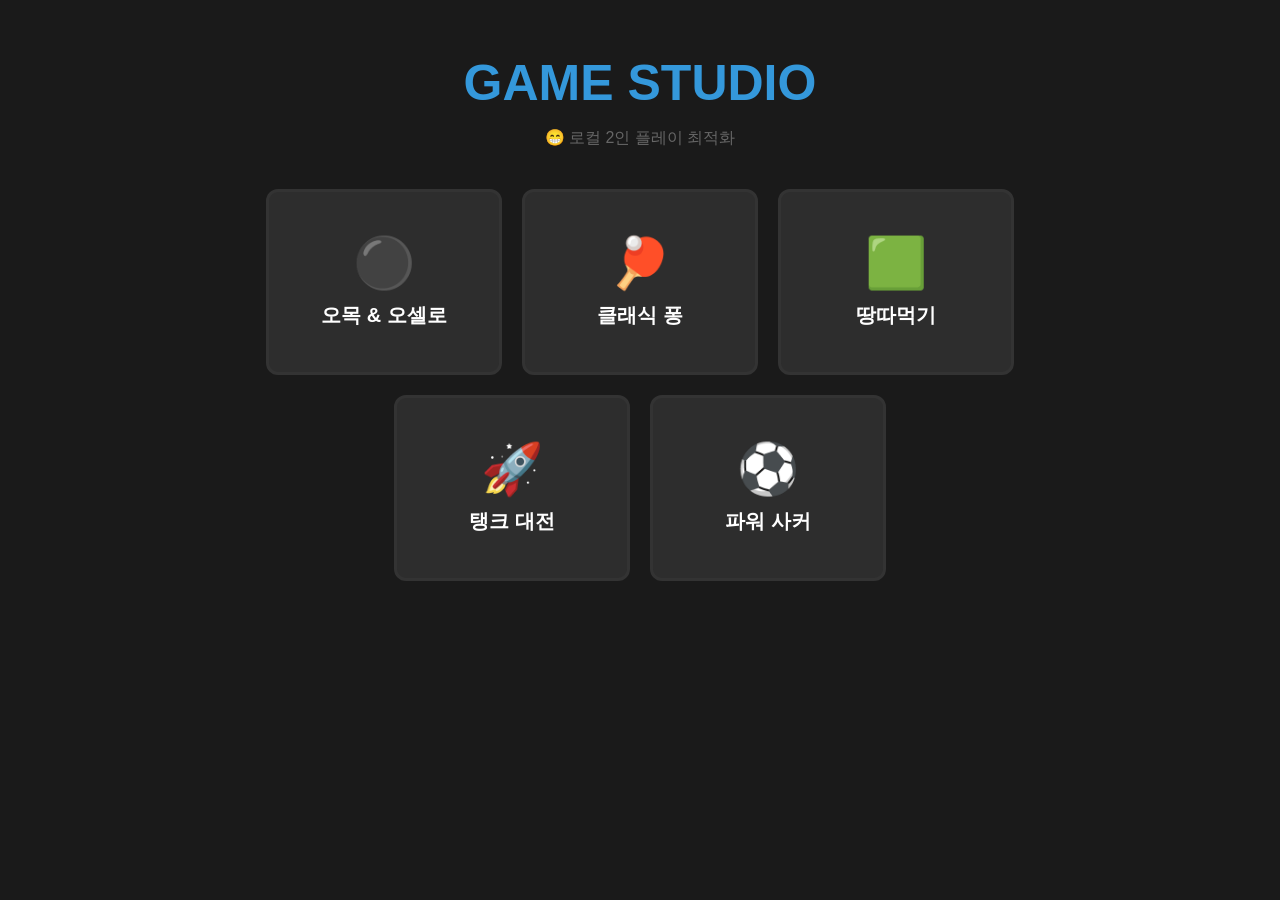
<file: index.html>
<!DOCTYPE html><html><head><meta charset="UTF-8"><title>게임 스튜디오</title>
<link rel="stylesheet" href="style.css">
<style>
    .grid { display: flex; flex-wrap: wrap; gap: 20px; justify-content: center; margin-top: 40px; }
    .game-card { 
        width: 230px; height: 180px; background: var(--card); border-radius: 12px; 
        display: flex; flex-direction: column; align-items: center; justify-content: center;
        text-decoration: none; color: inherit; border: 3px solid #333; transition: 0.2s;
    }
    .game-card:hover { border-color: var(--accent); transform: translateY(-5px); }
    .icon { font-size: 50px; margin-bottom: 10px; }
    .title { font-size: 20px; font-weight: bold; }
</style></head><body>
<div class="container">
    <h1 style="font-size: 50px; color: var(--accent); margin-bottom: 0;">GAME STUDIO</h1>
    <p style="color: #666;">😁 로컬 2인 플레이 최적화</p>
    <div class="grid">
        <a href="omok.html" class="game-card"><span class="icon">⚫</span><span class="title">오목 & 오셀로</span></a>
        <a href="pong.html" class="game-card"><span class="icon">🏓</span><span class="title">클래식 퐁</span></a>
        <a href="dots.html" class="game-card"><span class="icon">🟩</span><span class="title">땅따먹기</span></a>
        <a href="tank.html" class="game-card"><span class="icon">🚀</span><span class="title">탱크 대전</span></a>
        <a href="soccer.html" class="game-card"><span class="icon">⚽</span><span class="title">파워 사커</span></a>
    </div>
</div></body></html>
</file>
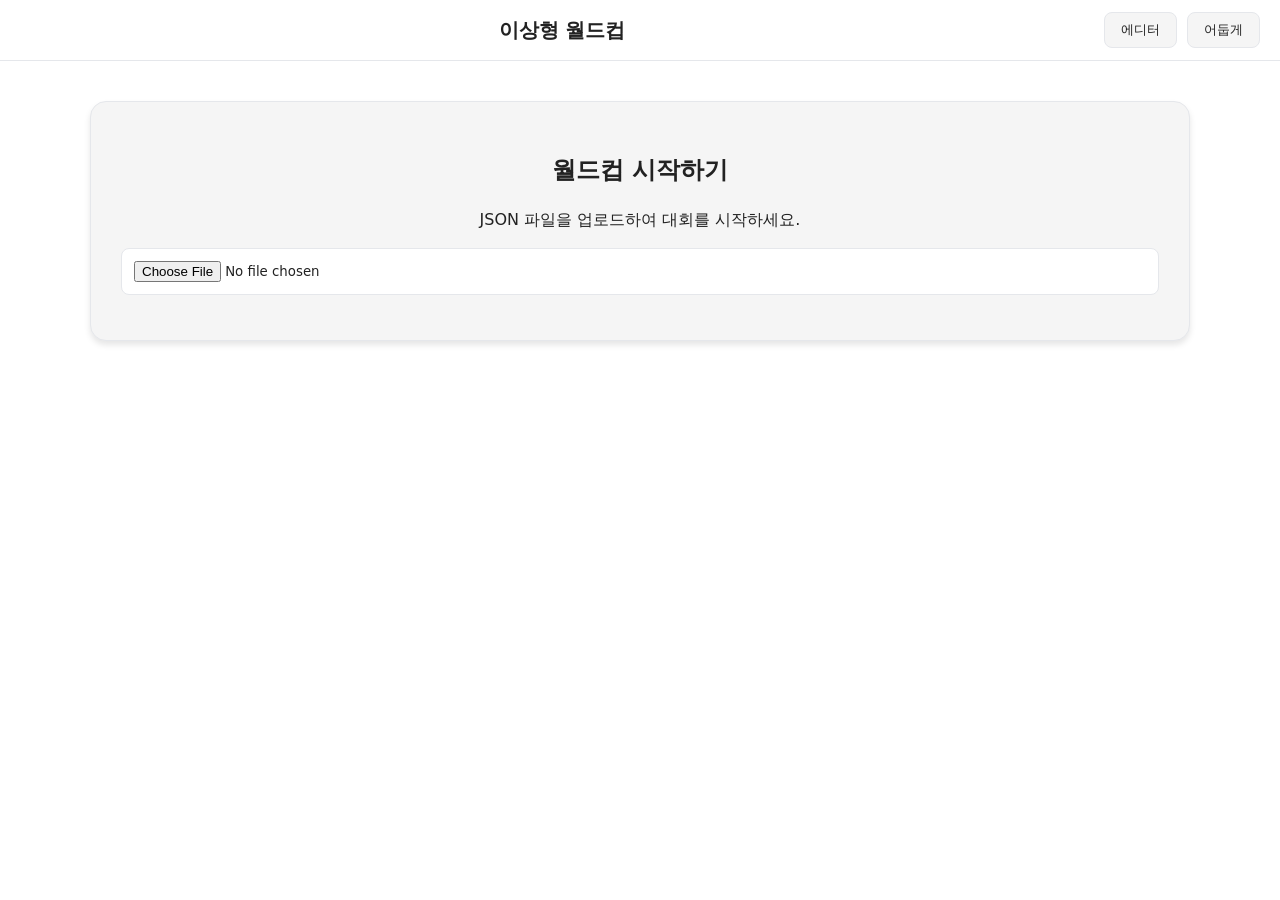
<file: cup/index.html>
<!DOCTYPE html>
<html lang="ko">
<head>
<meta charset="UTF-8">
<meta name="viewport" content="width=device-width, initial-scale=1.0">
<title>이상형 월드컵 - 마스터피스</title>
<style>
:root{ --bg:#ffffff; --text:#222; --card:#f5f5f5; --accent:#4f46e5; --border:#e5e7eb; }
.dark{ --bg:#18181b; --text:#f4f4f5; --card:#27272a; --accent:#818cf8; --border:#3f3f46; }
body{ margin:0; font-family:system-ui, -apple-system, sans-serif; background:var(--bg); color:var(--text); transition: 0.3s; line-height: 1.5; overflow-x: hidden; }
#topbar{ display:flex; align-items:center; justify-content:center; padding:12px 20px; border-bottom:1px solid var(--border); background:var(--bg); position:sticky; top:0; z-index: 100; }
#topbar h1{ margin:0; flex:1; text-align:center; font-size:20px; font-weight:600; }
button{ background:var(--card); border:1px solid var(--border); padding:8px 16px; border-radius:8px; cursor:pointer; color:var(--text); font-weight: 500; transition: 0.2s; outline: none; }
button.primary{ background:var(--accent); color:white; border:none; }
button:hover{ opacity:0.8; transform:scale(1.02); }
#main{ max-width:1100px; margin:40px auto; padding:0 20px; }
.hidden{ display:none; }
.center{ text-align:center; }
.card{ background:var(--card); padding:30px; border-radius:16px; margin-bottom:20px; border:1px solid var(--border); box-shadow: 0 4px 6px rgba(0,0,0,0.1); }
.choice{ flex:1; margin:10px; padding:40px; border-radius:16px; border:2px solid var(--border); background:var(--card); cursor:pointer; text-align:center; font-size:22px; font-weight: bold; transition: 0.2s; min-width: 280px; box-sizing: border-box; }
.choice:hover{ border-color:var(--accent); transform: translateY(-5px); box-shadow: 0 10px 15px -3px rgba(0,0,0,0.1); }
.choice img{ width:100%; height:auto; max-height:450px; border-radius:12px; margin-bottom:15px; object-fit: contain; background:#ddd; pointer-events: none; }
.row{ display:flex; flex-wrap: wrap; justify-content: center; }
#progressWrap{ height:12px; background:var(--border); border-radius:10px; margin-bottom:25px; overflow:hidden; }
#progress{ height:100%; width:0%; background:var(--accent); transition: width 0.4s cubic-bezier(0.4, 0, 0.2, 1); }
#roundLabel{ font-size: 32px; font-weight: 900; margin-bottom: 20px; text-align: center; color: var(--accent); }
input,textarea,select{ width:100%; padding:12px; margin-bottom:15px; border-radius:8px; border:1px solid var(--border); background:var(--bg); color:var(--text); box-sizing: border-box; font-family: inherit; }
textarea{ resize:vertical; min-height: 120px; }
img.mainimg{ max-width:100%; max-height: 350px; border-radius:16px; margin-bottom:20px; object-fit: cover; }
#itemCountText { font-size: 16px; color: var(--accent); font-weight: 600; margin-bottom: 5px; }
label { display: block; margin-bottom: 5px; font-weight: 600; font-size: 14px; text-align: left; }
</style>
</head>
<body>

<div id="topbar">
    <h1>이상형 월드컵</h1>
    <div style="display:flex; gap:10px;">
        <button id="editorBtn">에디터</button>
        <button id="themeBtn">어둡게</button>
    </div>
</div>

<div id="main">
    <div id="view-home" class="view center">
        <div class="card">
            <h2>월드컵 시작하기</h2>
            <p>JSON 파일을 업로드하여 대회를 시작하세요.</p>
            <input id="fileInput" type="file" accept=".json">
        </div>
    </div>

    <div id="view-intro" class="view hidden">
        <div class="card center">
            <img id="mainImage" class="mainimg hidden">
            <h2 id="introTitle"></h2>
            <p id="introDesc"></p>
            <div style="margin: 30px 0;">
                <div id="itemCountText"></div>
                <strong>시작 대진 설정:</strong><br><br>
                <select id="roundSelect" style="max-width:300px;"></select>
            </div>
            <button id="startBtn" class="primary" style="padding: 15px 40px; font-size: 18px;">대회 시작!</button>
        </div>
    </div>

    <div id="view-play" class="view hidden">
        <div id="progressWrap"><div id="progress"></div></div>
        <div id="roundLabel"></div>
        <div class="row">
            <div id="leftChoice" class="choice" onclick="choose(0)"></div>
            <div id="rightChoice" class="choice" onclick="choose(1)"></div>
        </div>
    </div>

    <div id="view-winner" class="view hidden center">
        <div class="card">
            <h2 style="font-size: 36px; color: #f59e0b;">🏆 최종 우승 🏆</h2>
            <div id="winnerContent" style="margin: 35px 0;"></div>
            <div style="display:flex; gap:10px; justify-content:center;">
                <button onclick="location.reload()">처음으로</button>
                <button id="replayBtn" class="primary">다시하기</button>
            </div>
        </div>
    </div>

    <div id="view-editor" class="view hidden">
        <div class="card">
            <h2>대회 제작 에디터</h2>
            <input id="editorImportFile" type="file" accept=".json">
            <hr style="margin:25px 0; border:0; border-top:1px solid var(--border);">
            <div id="editorInputs">
                <label>대회 제목</label><input id="editTitle">
                <label>설명</label><textarea id="editDesc"></textarea>
                <label>메인 이미지 URL</label><input id="editImage">
                <label>항목 (이름;이미지URL - 한 줄에 하나씩)</label>
                <textarea id="editItems" placeholder="예: 사과;https://example.com/apple.jpg"></textarea>
                <label>저장 파일명</label><input id="exportFilename" placeholder="my_worldcup">
                <button id="exportBtn" class="primary" style="width:100%;">JSON 파일 다운로드</button>
            </div>
        </div>
    </div>
</div>

<script>
let data = null, current = [], next = [], totalMatches = 0, played = 0;
let isQualifying = false, roundText = "";

const $ = (id) => document.getElementById(id);
const views = document.querySelectorAll('.view');
const DEFAULT_IMG = "[data-uri]";

function showView(targetId) {
    views.forEach(v => v.classList.add('hidden'));
    $(targetId).classList.remove('hidden');
}

function handleFile(file, callback) {
    if(!file) return;
    const reader = new FileReader();
    reader.onload = (e) => { try { callback(JSON.parse(e.target.result)); } catch(err) { alert("JSON 형식이 아닙니다."); } };
    reader.readAsText(file);
}

$('fileInput').onchange = (e) => handleFile(e.target.files[0], (json) => { data = json; showIntro(); });
$('editorImportFile').onchange = (e) => handleFile(e.target.files[0], (json) => {
    $('editTitle').value = json.title || "";
    $('editDesc').value = json.desc || "";
    $('editImage').value = json.mainImage || "";
    $('editItems').value = (json.items || []).map(i => `${i.name}${i.img ? ';' + i.img : ''}`).join('\n');
});

function showIntro() {
    showView('view-intro');
    $('introTitle').textContent = data.title;
    $('introDesc').textContent = data.desc;
    $('itemCountText').textContent = `총 항목: ${data.items.length}개`;
    const mi = $('mainImage');
    if(data.mainImage) { mi.src = data.mainImage; mi.classList.remove('hidden'); } else { mi.classList.add('hidden'); }
    
    const select = $('roundSelect');
    select.innerHTML = "<option value='all'>전체 (필요시 예선 실시)</option>";
    let n = data.items.length, r = Math.pow(2, Math.floor(Math.log2(n)));
    while(r >= 4) {
        let opt = document.createElement('option');
        opt.value = r; opt.textContent = `${r}강부터 시작`;
        select.appendChild(opt); r /= 2;
    }
}

$('startBtn').onclick = () => {
    const val = $('roundSelect').value;
    let items = [...data.items]; 
    for(let i = items.length - 1; i > 0; i--){ const j = Math.floor(Math.random() * (i + 1)); [items[i], items[j]] = [items[j], items[i]]; }
    
    if(val === 'all') {
        const n = items.length, target = Math.pow(2, Math.floor(Math.log2(n)));
        if(n > target) {
            const qCount = (n - target) * 2;
            current = items.slice(0, qCount); next = items.slice(qCount); isQualifying = true;
        } else { current = items; next = []; isQualifying = false; }
    } else { current = items.slice(0, parseInt(val)); next = []; isQualifying = false; }
    
    played = 0; totalMatches = (val === 'all' ? data.items.length : parseInt(val)) - 1;
    setRoundLabel(); renderMatch();
};

function setRoundLabel() {
    if (isQualifying) roundText = "예 선";
    else {
        const c = current.length + next.length;
        roundText = c === 2 ? "결 승" : c === 4 ? "준결승 (4강)" : `${c}강`;
    }
}

function renderMatch() {
    if(current.length === 0) {
        current = [...next]; next = []; isQualifying = false;
        if(current.length === 1) return showWinner(current[0]);
        setRoundLabel();
    }
    showView('view-play');
    $('roundLabel').textContent = roundText;
    $('progress').style.width = `${(played / totalMatches) * 100}%`;
    renderItem('leftChoice', current[0]);
    renderItem('rightChoice', current[1]);
}

function renderItem(id, item) {
    $(id).innerHTML = `<img src="${item.img || DEFAULT_IMG}" onerror="this.src='${DEFAULT_IMG}'"><div>${item.name}</div>`;
}

function choose(idx) {
    played++; next.push(current[idx]); current.splice(0, 2); renderMatch();
}

function showWinner(item) {
    showView('view-winner');
    $('winnerContent').innerHTML = `<img src="${item.img || DEFAULT_IMG}" onerror="this.src='${DEFAULT_IMG}'" style="max-width:100%; max-height:500px; border-radius:16px;"><h3>${item.name}</h3>`;
}

$('replayBtn').onclick = showIntro;

$('editorBtn').onclick = () => {
    if ($('view-editor').classList.contains('hidden')) {
        showView('view-editor');
    } else {
        data ? showIntro() : showView('view-home');
    }
};

$('exportBtn').onclick = () => {
    const lines = $('editItems').value.split('\n').filter(l => l.trim());
    if(lines.length < 4) return alert("최소 4개 항목이 필요합니다.");
    const items = lines.map(l => { const p = l.split(';'); return { name: p[0].trim(), img: p[1]?.trim() || "" }; });
    const json = { title: $('editTitle').value || "무제 대회", desc: $('editDesc').value || "", mainImage: $('editImage').value || "", items };
    const a = document.createElement('a');
    a.href = URL.createObjectURL(new Blob([JSON.stringify(json, null, 2)], {type: "application/json"}));
    a.download = `${$('exportFilename').value || 'worldcup'}.json`;
    a.click();
};

$('themeBtn').onclick = () => {
    document.body.classList.toggle('dark');
    $('themeBtn').textContent = document.body.classList.contains('dark') ? "밝게" : "어둡게";
};
</script>
</body>
</html>
</file>
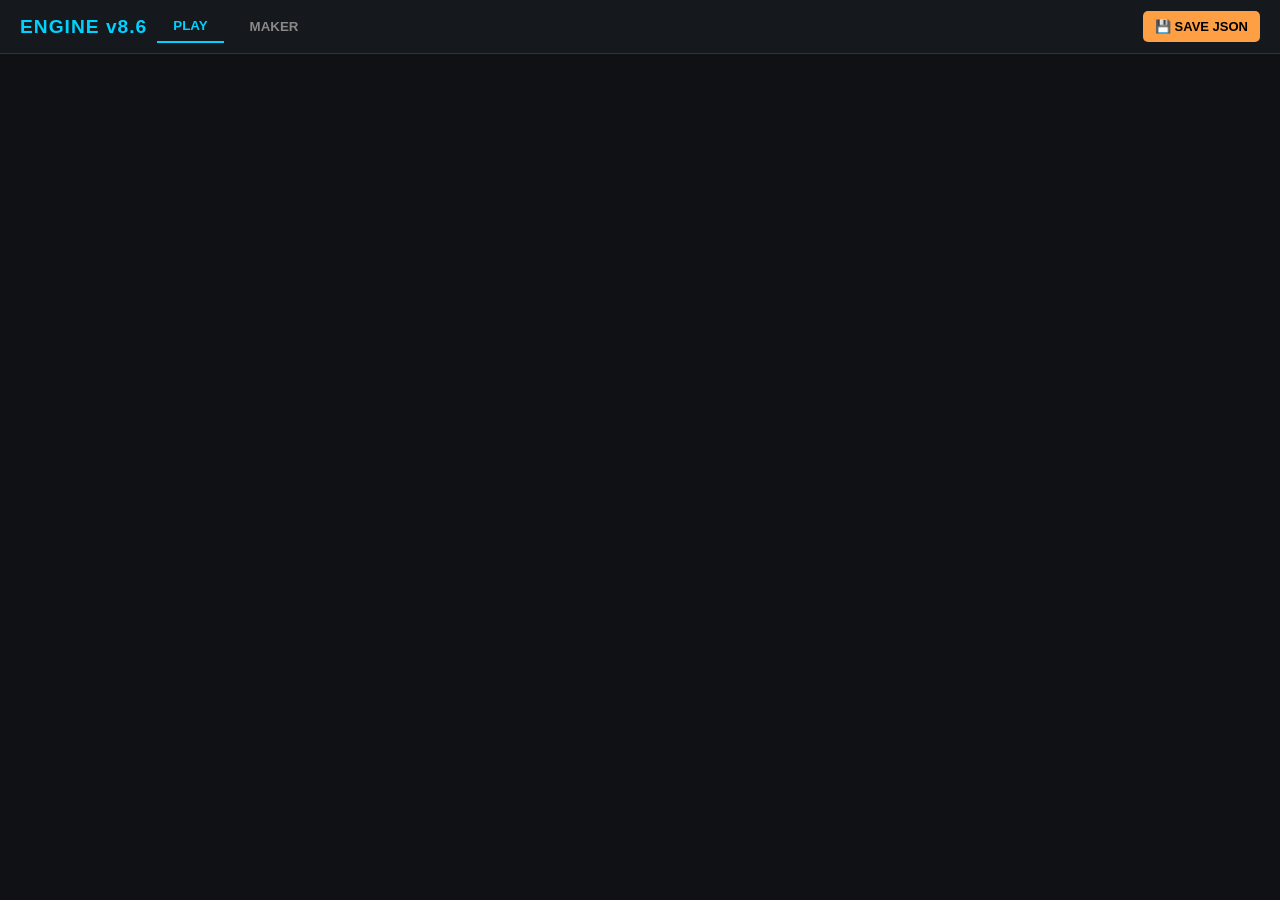
<file: rpg/index.html>
<!DOCTYPE html>
<html lang="ko">
<head>
    <meta charset="UTF-8">
    <title>TEXT ENGINE v8.6 [ENHANCED]</title>
    <style>
        :root { --bg: #0f1115; --card: #1a1d23; --text: #e0e0e0; --point: #00d2ff; --sub: #ff4757; --border: #333; }
        * { box-sizing: border-box; font-family: 'Pretendard', sans-serif; }
        body { margin: 0; background: var(--bg); color: var(--text); overflow: hidden; height: 100vh; display: flex; flex-direction: column; }
        
        nav { background: #15181c; border-bottom: 1px solid var(--border); display: flex; padding: 10px 20px; gap: 10px; align-items: center; }
        .nav-btn { padding: 8px 16px; border: none; background: none; color: #888; font-weight: bold; cursor: pointer; transition: 0.3s; }
        .nav-btn.active { color: var(--point); border-bottom: 2px solid var(--point); }
        .btn { padding: 8px 12px; border: none; border-radius: 5px; cursor: pointer; font-weight: bold; font-size: 13px; }
        .btn-blue { background: var(--point); color: #000; }
        .btn-orange { background: #ff9f43; color: #000; }

        .container { flex: 1; display: flex; overflow: hidden; }
        #view-player, #view-maker { flex: 1; display: none; overflow: hidden; }
        
        /* Player Mode */
        #view-player { flex-direction: column; padding: 30px; max-width: 900px; margin: 0 auto; width: 100%; }
        .stat-bar { background: var(--card); border: 1px solid var(--border); padding: 15px; border-radius: 10px; margin-bottom: 15px; display: flex; gap: 20px; color: var(--point); font-weight: bold; box-shadow: 0 4px 15px rgba(0,0,0,0.3); }
        #scene-box { 
            flex: 1; overflow-y: auto; background: var(--card); border: 1px solid var(--border); 
            padding: 25px; border-radius: 10px; margin-bottom: 20px; 
            font-size: 1.25rem; line-height: 1.8; white-space: pre-wrap;
            cursor: pointer; position: relative; transition: border 0.3s;
        }
        #scene-box:hover { border-color: var(--point); }
        #scene-box::after { content: "Click to Skip"; position: absolute; bottom: 10px; right: 20px; font-size: 0.7rem; color: var(--point); opacity: 0.4; }
        
        .choice-area { display: flex; flex-direction: column; gap: 10px; min-height: 150px; }
        .choice-btn { 
            width: 100%; padding: 18px; background: #1e2228; border: 1px solid var(--border); 
            border-left: 5px solid var(--point); color: #fff; border-radius: 8px; 
            cursor: pointer; text-align: left; transition: 0.3s;
            animation: fadeIn 0.5s ease forwards; opacity: 0;
        }
        @keyframes fadeIn { from { opacity: 0; transform: translateY(10px); } to { opacity: 1; transform: translateY(0); } }
        .choice-btn:hover { background: #252a33; transform: translateX(8px); border-color: var(--point); }

        /* Maker Mode */
        #side-list { width: 250px; background: #15181c; border-right: 1px solid var(--border); padding: 15px; overflow-y: auto; }
        #editor-area { flex: 1; padding: 25px; overflow-y: auto; background: #0c0e12; }
        .card { background: var(--card); border: 1px solid var(--border); padding: 15px; border-radius: 8px; margin-bottom: 15px; }
        .node-card { padding: 12px; background: var(--card); border: 1px solid var(--border); margin-bottom: 8px; border-radius: 5px; cursor: pointer; font-size: 0.9rem; }
        .node-card.active { border-color: var(--point); background: #252a33; }
        input, textarea, select { width: 100%; background: #000; color: #fff; border: 1px solid var(--border); border-radius: 4px; padding: 10px; margin-top: 5px; font-size: 0.9rem; }
        
        .opt-item { background: #252a33; padding: 10px; border-radius: 5px; margin-top: 10px; border: 1px dashed #555; }

        #modal { position: fixed; inset: 0; background: rgba(0,0,0,0.85); display: none; align-items: center; justify-content: center; z-index: 100; backdrop-filter: blur(5px); }
        #modal-box { background: var(--card); border: 2px solid var(--sub); padding: 30px; border-radius: 15px; width: 400px; text-align: center; box-shadow: 0 0 30px rgba(255, 71, 87, 0.2); }
    </style>
</head>
<body>

<nav>
    <div style="font-weight:bold; color:var(--point); font-size:1.2rem; letter-spacing:1px;">ENGINE v8.6</div>
    <button id="nav-player" class="nav-btn active" onclick="tab('player')">PLAY</button>
    <button id="nav-maker" class="nav-btn" onclick="tab('maker')">MAKER</button>
    <div style="flex:1"></div>
    <button class="btn btn-orange" onclick="exportData()">💾 SAVE JSON</button>
</nav>

<div class="container">
    <div id="view-player">
        <div class="stat-bar" id="p-stats"></div>
        <div id="scene-box" onclick="skipTypewriter()"></div>
        <div id="choice-area" class="choice-area"></div>
    </div>

    <div id="view-maker">
        <div id="side-list">
            <button class="btn btn-blue" style="width:100%; margin-bottom:15px;" onclick="addNode()">+ NEW NODE</button>
            <div id="node-list"></div>
        </div>
        <div id="editor-area">
            <div class="card">
                <b>[SYSTEM CONFIG]</b>
                <input id="cfg-title" placeholder="Game Title" oninput="sc.config.title=this.value">
            </div>
            <div id="node-editor" style="display:none">
                <div class="card">
                    <label>Node ID (Unique Name)</label><input id="ed-id" onblur="renameNode(this.value)">
                    <label style="display:block; margin-top:15px;">Scene Text</label>
                    <textarea id="ed-text" rows="6" oninput="updText(this.value)"></textarea>
                </div>
                <div class="card">
                    <b>[OPTIONS]</b>
                    <div id="opt-list"></div>
                    <button class="btn btn-blue" style="margin-top:10px; width:100%;" onclick="addOpt()">+ ADD NEW OPTION</button>
                </div>
            </div>
        </div>
    </div>
</div>

<div id="modal">
    <div id="modal-box">
        <div id="modal-text" style="font-size: 1.1rem; line-height: 1.6;"></div><br>
        <button class="btn btn-blue" style="width:100%; padding: 12px;" onclick="closeModal()">계속하기</button>
    </div>
</div>

<script>
/* --- DATA STRUCTURE --- */
let sc = {
    config: { title: "새로운 모험", stats: [{key:"hp", label:"체력", initial:100}] },
    scenes: {
        "start": { text: "희미한 촛불만이 방 안을 밝히고 있습니다. 책상 위에는 낡은 일기장이 놓여 있습니다.", options: [{text:"일기장을 펼친다", next:"read"}, {text:"방을 나간다", next:"exit"}], autoEvents:[] },
        "read": { text: "일기장에는 당신이 알지 못하는 사람의 이름이 적혀 있습니다. 소름이 돋습니다.", options: [{text:"다시 돌아간다", next:"start"}], autoEvents:[] },
        "exit": { text: "방 문은 굳게 잠겨 있습니다. 아무래도 여기서 나갈 방법은 없는 것 같습니다.", options: [{text:"다시 돌아간다", next:"start"}], autoEvents:[] }
    }
};

let state = { stats: {}, typingIdx: 0, currentFullText: "", isTyping: false, timer: null, nextScene: null, currentCallback: null };

/* --- PLAYER LOGIC --- */
function init() {
    sc.config.stats.forEach(s => state.stats[s.key] = Number(s.initial));
    render("start");
}

function render(id) {
    const n = sc.scenes[id]; 
    if(!n) return console.error("Node not found:", id);
    
    // Status Display
    document.getElementById('p-stats').innerHTML = sc.config.stats.map(s => `<span>${s.label}: ${state.stats[s.key]}</span>`).join('');
    
    // Clear Choice Area
    const area = document.getElementById('choice-area');
    area.innerHTML = "";
    
    // Start Typing
    startTypewriter(n.text, () => {
        renderChoices(n.options, id);
    });
}

function startTypewriter(text, callback) {
    state.isTyping = true;
    state.currentFullText = text;
    state.typingIdx = 0;
    state.currentCallback = callback;
    
    const box = document.getElementById('scene-box');
    box.innerHTML = "";
    
    clearInterval(state.timer);
    state.timer = setInterval(() => {
        if(state.typingIdx < text.length) {
            box.innerHTML += text.charAt(state.typingIdx);
            state.typingIdx++;
            box.scrollTop = box.scrollHeight; // Auto scroll
        } else {
            completeTypewriter();
        }
    }, 25);
}

function skipTypewriter() {
    if(!state.isTyping) return;
    completeTypewriter();
}

function completeTypewriter() {
    clearInterval(state.timer);
    state.isTyping = false;
    document.getElementById('scene-box').innerText = state.currentFullText;
    if(state.currentCallback) {
        state.currentCallback();
        state.currentCallback = null;
    }
}

function renderChoices(opts, currentId) {
    const area = document.getElementById('choice-area');
    area.innerHTML = "";
    if(!opts) return;

    opts.forEach((o, index) => {
        const b = document.createElement('button');
        b.className = "choice-btn";
        b.style.animationDelay = `${index * 0.1}s`; // Stagger effect
        b.innerText = o.text;
        b.onclick = () => {
            if(o.effects) {
                Object.entries(o.effects).forEach(([k,v]) => state.stats[k] = (state.stats[k] || 0) + v);
            }
            render(o.next || currentId);
        };
        area.appendChild(b);
    });
}

/* --- MAKER LOGIC --- */
let curId = "start";

function tab(t) {
    document.querySelectorAll('.nav-btn').forEach(b => b.classList.remove('active'));
    document.getElementById('nav-' + t).classList.add('active');
    
    document.getElementById('view-player').style.display = t==='player'?'flex':'none';
    document.getElementById('view-maker').style.display = t==='maker'?'flex':'none';
    
    if(t==='player') init(); 
    else syncMaker();
}

function syncMaker() {
    const list = document.getElementById('node-list'); 
    list.innerHTML = "";
    Object.keys(sc.scenes).forEach(id => {
        const d = document.createElement('div'); 
        d.className = `node-card ${curId===id?'active':''}`;
        d.innerText = id; 
        d.onclick = () => loadNode(id);
        list.appendChild(d);
    });
}

function loadNode(id) {
    curId = id; 
    const n = sc.scenes[id];
    document.getElementById('node-editor').style.display = "block";
    document.getElementById('ed-id').value = id;
    document.getElementById('ed-text').value = n.text;
    
    const optList = document.getElementById('opt-list');
    optList.innerHTML = "";
    n.options.forEach((o, idx) => {
        const div = document.createElement('div');
        div.className = "opt-item";
        div.innerHTML = `
            <input placeholder="Button Text" value="${o.text}" oninput="sc.scenes['${id}'].options[${idx}].text=this.value">
            <input placeholder="Next Node ID" value="${o.next}" oninput="sc.scenes['${id}'].options[${idx}].next=this.value">
            <button class="btn" style="color:var(--sub); margin-top:5px;" onclick="removeOpt(${idx})">Remove</button>
        `;
        optList.appendChild(div);
    });
    syncMaker();
}

function addNode() {
    const newId = "node_" + Date.now().toString().slice(-4);
    sc.scenes[newId] = { text: "새로운 장면입니다.", options: [], autoEvents: [] };
    loadNode(newId);
}

function updText(v) { sc.scenes[curId].text = v; }

function addOpt() {
    if(!sc.scenes[curId].options) sc.scenes[curId].options = [];
    sc.scenes[curId].options.push({text: "새 선택지", next: "start"});
    loadNode(curId);
}

function removeOpt(idx) {
    sc.scenes[curId].options.splice(idx, 1);
    loadNode(curId);
}

function renameNode(v) {
    if(!v || v === curId) return;
    sc.scenes[v] = sc.scenes[curId];
    delete sc.scenes[curId];
    curId = v;
    syncMaker();
}

function exportData() { 
    const dataStr = JSON.stringify(sc, null, 2);
    const blob = new Blob([dataStr], {type:"application/json"});
    const url = URL.createObjectURL(blob);
    const a = document.createElement('a');
    a.href = url;
    a.download = "scenario.json";
    a.click();
}

function showModal(t, n) { 
    document.getElementById('modal-text').innerText = t; 
    document.getElementById('modal').style.display="flex"; 
    state.nextScene = n; 
}

function closeModal() { 
    document.getElementById('modal').style.display="none"; 
    if(state.nextScene) render(state.nextScene); 
}

// Initial Run
init();
</script>
</body>
</html>
</file>
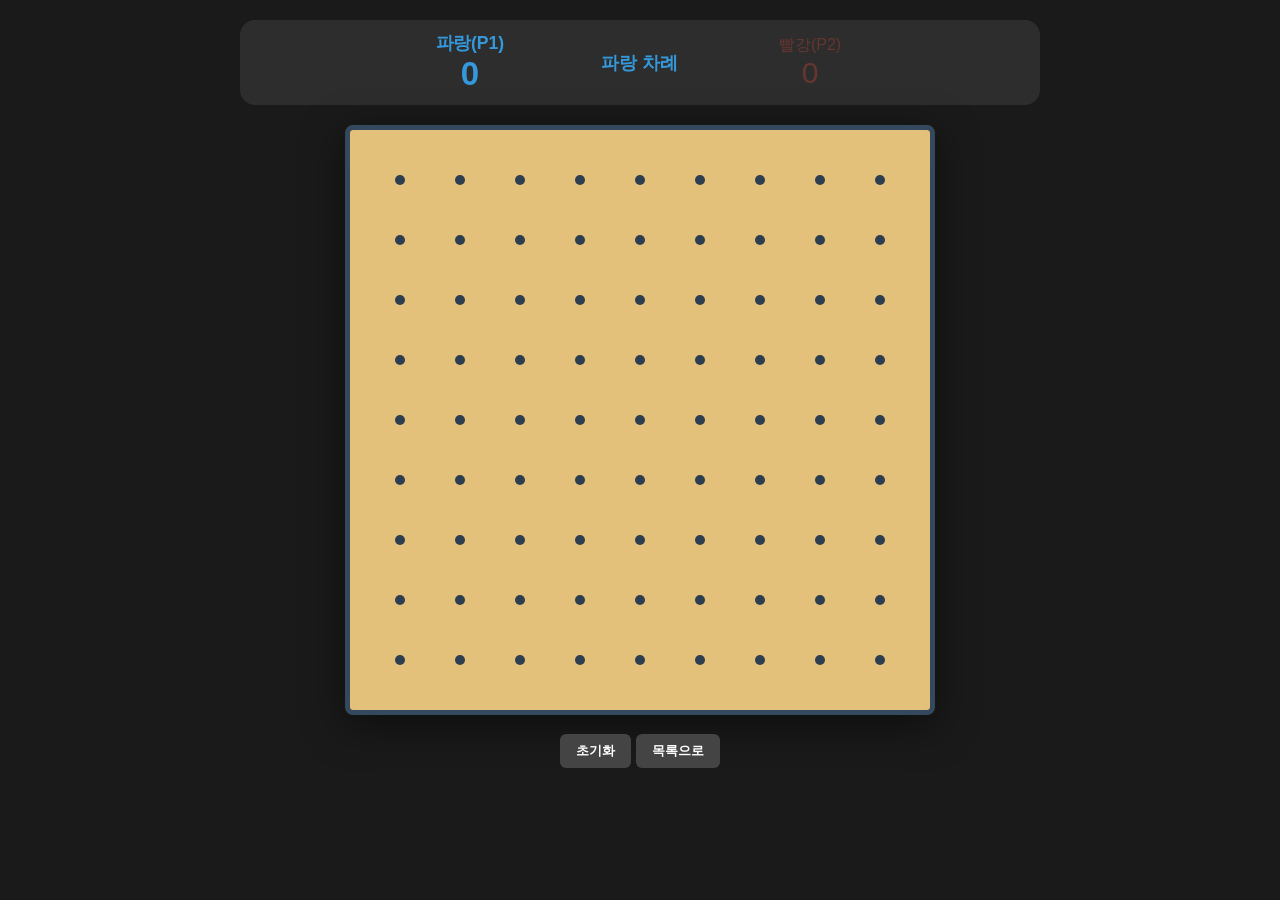
<file: dots.html>
<!DOCTYPE html><html><head><meta charset="UTF-8"><title>땅따먹기 - 연속턴</title>
<link rel="stylesheet" href="style.css"></head><body>
<div class="container">
    <div class="status-bar">
        <div id="p1-area" class="player" style="color:#3498db">파랑(P1)<div id="p1-s" style="font-size:30px">0</div></div>
        <div id="cur-turn" style="font-size:18px; min-width:180px; font-weight:bold;">파랑 차례</div>
        <div id="p2-area" class="player" style="color:#e74c3c">빨강(P2)<div id="p2-s" style="font-size:30px">0</div></div>
    </div>
    <canvas id="game" width="580" height="580"></canvas>
    <div style="margin-top:15px;"><button onclick="location.reload()">초기화</button> <button onclick="location.href='index.html'">목록으로</button></div>
</div>
<script>
    const cvs=document.getElementById("game"), ctx=cvs.getContext("2d");
    const ROWS=8, COLS=8, SIZE=60, OFFSET=50;
    let turn=1, p1S=0, p2S=0, lines=[], boxes=Array.from({length:ROWS},()=>Array(COLS).fill(0)), lastL=null, isOver=false;

    cvs.onclick=(e)=>{
        if(isOver)return;
        const rect=cvs.getBoundingClientRect(), x=e.clientX-rect.left-OFFSET, y=e.clientY-rect.top-OFFSET;
        let r=Math.round(y/SIZE), c=Math.round(x/SIZE), dx=x-c*SIZE, dy=y-r*SIZE, hit=false, id="";

        if(Math.abs(dx)>Math.abs(dy)){ 
            let col=dx>0?c:c-1; 
            if(r>=0&&r<=ROWS&&col>=0&&col<COLS){ id=`h-${r}-${col}`; if(!lines.find(l=>l.id===id)){lines.push({id, owner:turn}); hit=true;} }
        } else { 
            let row=dy>0?r:r-1; 
            if(c>=0&&c<=COLS&&row>=0&&row<ROWS){ id=`v-${row}-${c}`; if(!lines.find(l=>l.id===id)){lines.push({id, owner:turn}); hit=true;} }
        }

        if(hit){ 
            lastL=id; 
            const completedAny = checkSq(); // 사각형 완성 여부 확인
            if(!completedAny) {
                turn = 3 - turn; // 완성 못했을 때만 턴 교체
            }
            updateUI(); 
        }
    };

    function checkSq(){
        let newlyCompleted = false;
        const has = (id) => lines.some(l => l.id === id);
        
        for(let r=0; r<ROWS; r++){
            for(let c=0; c<COLS; c++){
                if(boxes[r][c] === 0){ // 아직 주인이 없는 칸만 검사
                    if(has(`h-${r}-${c}`) && has(`h-${r+1}-${c}`) && has(`v-${r}-${c}`) && has(`v-${r}-${c+1}`)){
                        boxes[r][c] = turn;
                        if(turn === 1) p1S++; else p2S++;
                        newlyCompleted = true; // 이번 턴에 사각형 하나라도 완성됨
                    }
                }
            }
        }
        return newlyCompleted;
    }

    function render(){
        ctx.fillStyle="#e3c17a"; ctx.fillRect(0,0,580,580);
        for(let r=0;r<ROWS;r++)for(let c=0;c<COLS;c++) if(boxes[r][c]!==0){ 
            ctx.fillStyle=boxes[r][c]===1?"rgba(52,152,219,0.5)":"rgba(231,76,60,0.5)"; 
            ctx.fillRect(OFFSET+c*SIZE,OFFSET+r*SIZE,SIZE,SIZE); 
        }
        lines.forEach(l=>{
            let p=l.id.split('-'), t=p[0], r_v=parseInt(p[1]), c_v=parseInt(p[2]);
            ctx.lineWidth=(l.id===lastL)?7:4; ctx.strokeStyle=l.owner===1?"#3498db":"#e74c3c";
            ctx.beginPath(); 
            if(t==='h'){ ctx.moveTo(OFFSET+c_v*SIZE,OFFSET+r_v*SIZE); ctx.lineTo(OFFSET+(c_v+1)*SIZE,OFFSET+r_v*SIZE); }
            else { ctx.moveTo(OFFSET+c_v*SIZE,OFFSET+r_v*SIZE); ctx.lineTo(OFFSET+c_v*SIZE,OFFSET+(r_v+1)*SIZE); } 
            ctx.stroke();
        });
        for(let r=0;r<=ROWS;r++)for(let c=0;c<=COLS;c++){ ctx.fillStyle="#2c3e50"; ctx.beginPath(); ctx.arc(OFFSET+c*SIZE,OFFSET+r*SIZE,5,0,Math.PI*2); ctx.fill(); }
    }

    function updateUI(){
        document.getElementById('p1-s').innerText=p1S; document.getElementById('p2-s').innerText=p2S;
        document.getElementById('p1-area').classList.toggle('active',turn===1);
        document.getElementById('p2-area').classList.toggle('active',turn===2);
        
        const ct=document.getElementById('cur-turn');
        if(p1S+p2S===ROWS*COLS){ 
            isOver=true; 
            ct.innerText=p1S>p2S?"파랑 승리!":(p1S<p2S?"빨강 승리!":"무승부!"); 
            ct.style.color="var(--timer)"; 
        } else {
            ct.innerText=turn===1?"파랑 차례":"빨강 차례"; 
            ct.style.color=turn===1?"#3498db":"#e74c3c";
        }
        render();
    } 
    updateUI();
</script></body></html>
</file>
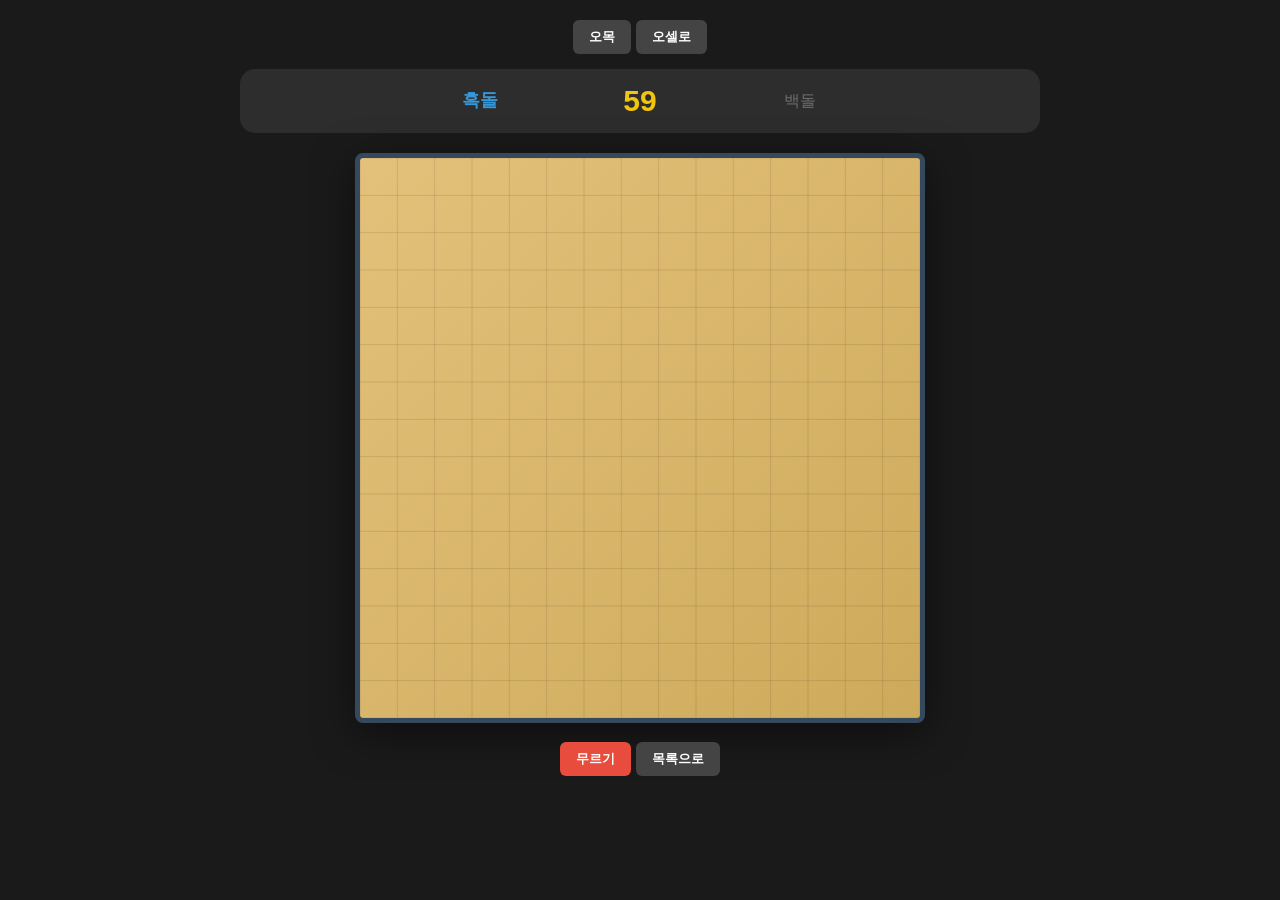
<file: omok.html>
<!DOCTYPE html><html><head><meta charset="UTF-8"><title>오목 & 오셀로</title>
<link rel="stylesheet" href="style.css"></head><body>
<div class="container">
    <div style="margin-bottom:15px;"><button id="btn-omok" onclick="initGame('omok')">오목</button> <button id="btn-othello" onclick="initGame('othello')">오셀로</button></div>
    <div class="status-bar">
        <div id="p1-area" class="player">흑돌<div id="p1-c" style="font-size:20px"></div></div>
        <div id="msg-area" style="min-width:160px;">
            <div id="timer" style="font-size:30px; color:var(--timer); font-weight:bold;">60</div>
            <div id="res-msg" style="font-size:22px; font-weight:bold; color:var(--accent); display:none;"></div>
        </div>
        <div id="p2-area" class="player">백돌<div id="p2-c" style="font-size:20px"></div></div>
    </div>
    <canvas id="board" width="560" height="560"></canvas>
    <div style="margin-top:15px;"><button onclick="undo()" style="background:var(--danger)">무르기</button> <button onclick="location.href='index.html'">목록으로</button></div>
</div>
<script>
    const cvs=document.getElementById('board'), ctx=cvs.getContext('2d'), tEl=document.getElementById('timer'), rEl=document.getElementById('res-msg');
    let mode='', size, cellSize, board, turn=1, history=[], lastMove=null, timeLeft=60, timerInt, isOver=false;
    function initGame(m){
        clearInterval(timerInt); mode=m; turn=1; history=[]; lastMove=null; isOver=false; size=(m==='omok')?15:8; cellSize=560/size;
        board=Array.from({length:size},()=>Array(size).fill(0));
        if(m==='othello'){let mid=size/2; board[mid-1][mid-1]=board[mid][mid]=2; board[mid-1][mid]=board[mid][mid-1]=1;}
        tEl.style.display="block"; rEl.style.display="none"; resetT(); updateUI();
    }
    function resetT(){ clearInterval(timerInt); timeLeft=60; tEl.innerText=timeLeft; timerInt=setInterval(()=>{if(!isOver){timeLeft--; tEl.innerText=timeLeft; if(timeLeft<=0)changeT();}},1000); }
    function changeT(){ turn=3-turn; if(mode==='othello'&&!canM(turn)) { turn=3-turn; if(!canM(turn)) endG(); } resetT(); updateUI(); }
    function endG(){ isOver=true; clearInterval(timerInt); let s=getS(); showRes(`종료! ${s.p1}:${s.p2}`); }
    function showRes(txt){ tEl.style.display="none"; rEl.innerText=txt; rEl.style.display="block"; }
    function undo(){ if(history.length>0 && !isOver){ let p=history.pop(); board=p.board; turn=p.turn; lastMove=p.lastMove; updateUI(); } }
    cvs.onclick=(e)=>{
        if(isOver)return; const x=Math.floor(e.offsetX/cellSize), y=Math.floor(e.offsetY/cellSize); if(board[y][x]!==0)return;
        if(mode==='omok'){
            history.push({board:board.map(r=>[...r]),turn,lastMove}); board[y][x]=turn; lastMove={x,y};
            if(checkW(y,x)){ render(); isOver=true; clearInterval(timerInt); showRes((turn==1?'흑':'백')+' 승리!'); return; }
            changeT();
        } else if(flip(y,x,turn,true)){ history.push({board:board.map(r=>[...r]),turn,lastMove}); lastMove={x,y}; changeT(); }
    };
    function checkW(y,x){ return [[1,0],[0,1],[1,1],[1,-1]].some(([dy,dx])=>{ let c=1; [[1,1],[-1,-1]].forEach(([s])=>{for(let i=1;i<6;i++)if(board[y+dy*i*s]?.[x+dx*i*s]===turn)c++;else break;}); return c>=5; }); }
    function canM(p){ for(let y=0;y<size;y++)for(let x=0;x<size;x++)if(board[y][x]==0&&flip(y,x,p,false))return true; return false; }
    function flip(y,x,p,f){ let s=false; [[1,0],[-1,0],[0,1],[0,-1],[1,1],[1,-1],[-1,1],[-1,-1]].forEach(([dy,dx])=>{ let ty=y+dy,tx=x+dx,m=[]; while(board[ty]?.[tx]===3-p){m.push([ty,tx]);ty+=dy;tx+=dx;} if(board[ty]?.[tx]===p&&m.length>0){if(f){m.forEach(([ry,rx])=>board[ry][rx]=p);board[y][x]=p;} s=true;} }); return s; }
    function getS(){ let p1=0,p2=0; board.flat().forEach(v=>{if(v==1)p1++;if(v==2)p2++;}); return {p1,p2}; }
    function updateUI(){
        document.getElementById('p1-area').classList.toggle('active',turn===1);
        document.getElementById('p2-area').classList.toggle('active',turn===2);
        let s=getS(); document.getElementById('p1-c').innerText=mode==='othello'?s.p1:'';
        document.getElementById('p2-c').innerText=mode==='othello'?s.p2:''; render();
    }
    function render(){
        let g=ctx.createLinearGradient(0,0,560,560); g.addColorStop(0,mode==='omok'?'#e3c17a':'#2c7a3d'); g.addColorStop(1,mode==='omok'?'#cdaa5b':'#1e5a2d');
        ctx.fillStyle=g; ctx.fillRect(0,0,560,560); ctx.strokeStyle="rgba(0,0,0,0.1)";
        for(let i=0;i<=size;i++){ctx.beginPath();ctx.moveTo(i*cellSize,0);ctx.lineTo(i*cellSize,560);ctx.stroke();ctx.beginPath();ctx.moveTo(0,i*cellSize);ctx.lineTo(560,i*cellSize);ctx.stroke();}
        board.forEach((r,y)=>r.forEach((v,x)=>{ if(v==0)return; let cx=x*cellSize+cellSize/2, cy=y*cellSize+cellSize/2, rd=cellSize*0.42;
            ctx.beginPath(); ctx.arc(cx,cy,rd,0,Math.PI*2); let stl=ctx.createRadialGradient(cx-rd/3,cy-rd/3,rd/10,cx,cy,rd);
            if(v==1){stl.addColorStop(0,"#444"); stl.addColorStop(1,"#000");}else{stl.addColorStop(0,"#fff"); stl.addColorStop(1,"#ddd");}
            ctx.fillStyle=stl; ctx.fill(); if(lastMove&&lastMove.x==x&&lastMove.y==y){ctx.fillStyle="red";ctx.beginPath();ctx.arc(cx,cy,4,0,Math.PI*2);ctx.fill();}
        }));
    }
    initGame('omok');
</script></body></html>
</file>
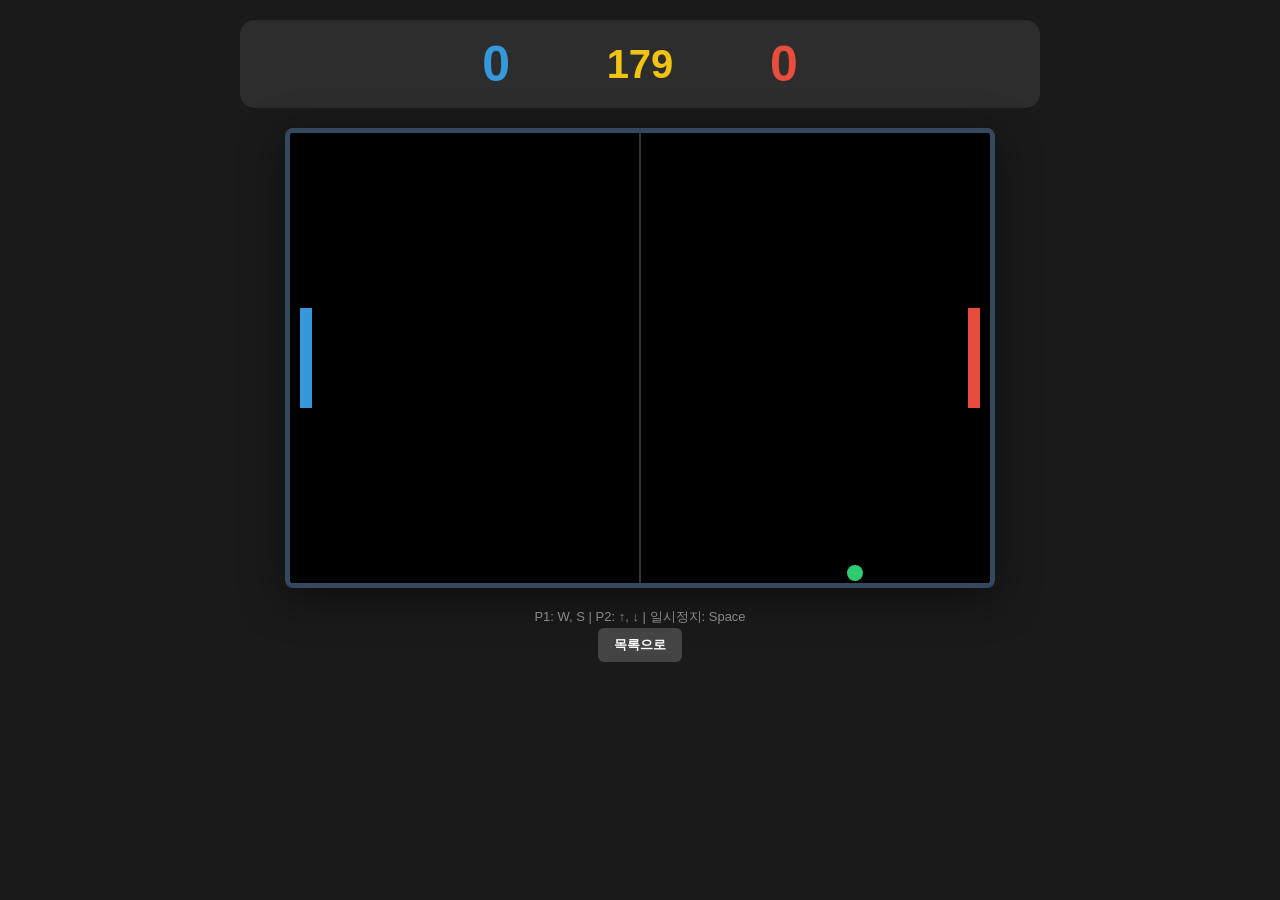
<file: pong.html>
<!DOCTYPE html><html><head><meta charset="UTF-8"><title>퐁</title>
<link rel="stylesheet" href="style.css"></head><body>
<div class="container">
    <div class="status-bar">
        <div id="p1-score" style="font-size:50px; color:#3498db; font-weight:bold;">0</div>
        <div id="timer-area" style="min-width:180px;"><div id="timer" style="font-size:40px; color:var(--timer); font-weight:bold;">180</div><div id="res" style="font-size:24px; font-weight:bold; display:none;"></div></div>
        <div id="p2-score" style="font-size:50px; color:#e74c3c; font-weight:bold;">0</div>
    </div>
    <canvas id="pong" width="700" height="450"></canvas>
    <div class="info-text">P1: W, S | P2: ↑, ↓ | 일시정지: Space<br><button onclick="location.href='index.html'">목록으로</button></div>
</div>
<script>
    const cvs=document.getElementById("pong"), ctx=cvs.getContext("2d");
    const p1s=document.getElementById("p1-score"), p2s=document.getElementById("p2-score"), tEl=document.getElementById("timer"), resEl=document.getElementById("res");
    let ball={x:350,y:225,r:8,vX:5,vY:5,speed:6}, p1={x:10,y:175,w:12,h:100,score:0}, p2={x:678,y:175,w:12,h:100,score:0}, keys={}, timeLeft=180, isP=false, isG=false;
    window.onkeydown=e=>{ keys[e.key]=true; if(e.code==="Space")isP=!isP; };
    window.onkeyup=e=>keys[e.key]=false;
    function resetB(){ ball.x=350; ball.y=225; ball.vX*=(Math.random()>0.5?1:-1); ball.vY=(Math.random()-0.5)*10; ball.speed=6; }
    function checkE(){ if(p1.score>=10||p2.score>=10||timeLeft<=0){ isG=true; tEl.style.display="none"; resEl.style.display="block"; resEl.innerText=p1.score==p2.score?"무승부":(p1.score>p2.score?"파랑 승리!":"빨강 승리!"); resEl.style.color=p1.score>p2.score? "#3498db":"#e74c3c"; } }
    function update(){
        if(isP||isG)return;
        if((keys['w']||keys['W'])&&p1.y>0)p1.y-=8; if((keys['s']||keys['S'])&&p1.y<450-p1.h)p1.y+=8;
        if(keys['ArrowUp']&&p2.y>0)p2.y-=8; if(keys['ArrowDown']&&p2.y<450-p2.h)p2.y+=8;
        ball.x+=ball.vX; ball.y+=ball.vY;
        if(ball.y+ball.r>450||ball.y-ball.r<0)ball.vY*=-1;
        let p=(ball.x<350)?p1:p2;
        if(ball.x+ball.r>p.x && ball.x-ball.r<p.x+p.w && ball.y+ball.r>p.y && ball.y-ball.r<p.y+p.h){
            let cp=(ball.y-(p.y+p.h/2))/(p.h/2);
            ball.vX=((ball.x<350)?1:-1)*ball.speed*Math.cos(cp*Math.PI/4);
            ball.vY=ball.speed*Math.sin(cp*Math.PI/4); ball.speed+=0.4;
        }
        if(ball.x<0){p2.score++; p2s.innerText=p2.score; resetB(); checkE();}
        else if(ball.x>700){p1.score++; p1s.innerText=p1.score; resetB(); checkE();}
    }
    function render(){
        ctx.fillStyle="#000"; ctx.fillRect(0,0,700,450); ctx.fillStyle="#333"; ctx.fillRect(349,0,2,450);
        ctx.fillStyle="#3498db"; ctx.fillRect(p1.x,p1.y,p1.w,p1.h);
        ctx.fillStyle="#e74c3c"; ctx.fillRect(p2.x,p2.y,p2.w,p2.h);
        ctx.fillStyle="#2ecc71"; ctx.beginPath(); ctx.arc(ball.x,ball.y,ball.r,0,Math.PI*2); ctx.fill();
    }
    setInterval(()=>{if(!isP&&!isG){timeLeft--; tEl.innerText=timeLeft; if(timeLeft<=0)checkE();}},1000);
    function loop(){update(); render(); requestAnimationFrame(loop);} loop();
</script></body></html>
</file>
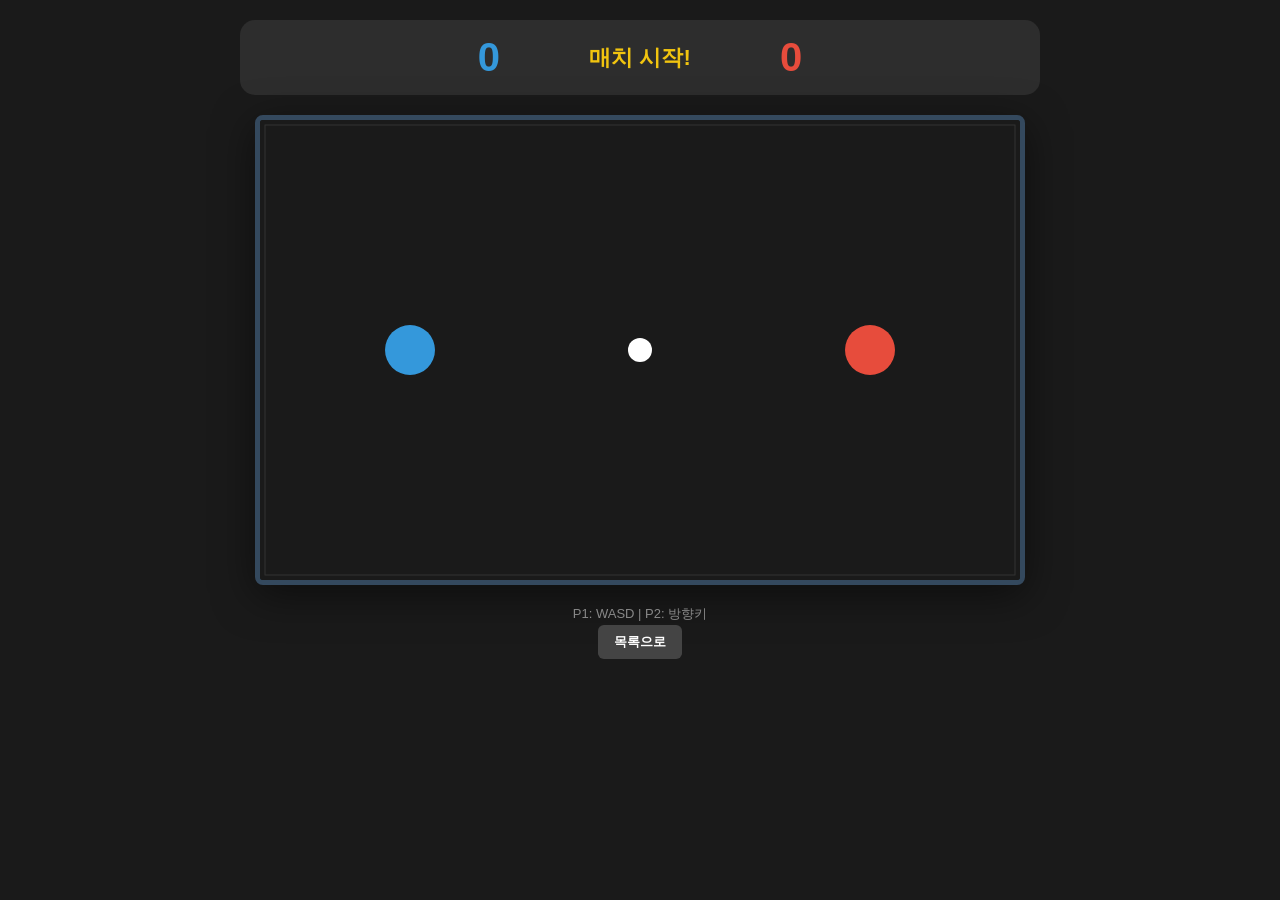
<file: soccer.html>
<!DOCTYPE html><html><head><meta charset="UTF-8"><title>2인 축구</title>
<link rel="stylesheet" href="style.css"></head><body>
<div class="container">
    <div class="status-bar">
        <div id="p1-score" style="font-size:40px; color:#3498db; font-weight:bold;">0</div>
        <div id="res-msg" style="font-size:22px; font-weight:bold; color:var(--timer); min-width:200px;">매치 시작!</div>
        <div id="p2-score" style="font-size:40px; color:#e74c3c; font-weight:bold;">0</div>
    </div>
    <canvas id="soccerCanvas" width="760" height="460"></canvas>
    <div class="info-text">P1: WASD | P2: 방향키<br><button onclick="location.href='index.html'">목록으로</button></div>
</div>
<script>
    const cvs=document.getElementById("soccerCanvas"), ctx=cvs.getContext("2d");
    const p1s=document.getElementById("p1-score"), p2s=document.getElementById("p2-score"), msg=document.getElementById("res-msg");
    let keys={}, isOver=false, ball={x:380,y:230,vx:0,vy:0,r:12}, p1={x:150,y:230,score:0,r:25}, p2={x:610,y:230,score:0,r:25};
    window.onkeydown=e=>keys[e.key.toLowerCase()]=keys[e.key]=true; 
    window.onkeyup=e=>keys[e.key.toLowerCase()]=keys[e.key]=false;
    function loop() {
        if(!isOver) {
            if(keys['w']&&p1.y>25) p1.y-=5; if(keys['s']&&p1.y<435) p1.y+=5; if(keys['a']&&p1.x>25) p1.x-=5; if(keys['d']&&p1.x<735) p1.x+=5;
            if(keys['arrowup']&&p2.y>25) p2.y-=5; if(keys['arrowdown']&&p2.y<435) p2.y+=5; if(keys['arrowleft']&&p2.x>25) p2.x-=5; if(keys['arrowright']&&p2.x<735) p2.x+=5;
            ball.x+=ball.vx; ball.y+=ball.vy; ball.vx*=0.98; ball.vy*=0.98;
            if(ball.x<15||ball.x>745) ball.vx*=-1; if(ball.y<15||ball.y>445) ball.vy*=-1;
            [p1,p2].forEach(p=>{ let d=Math.hypot(ball.x-p.x,ball.y-p.y); if(d<ball.r+p.r){ let a=Math.atan2(ball.y-p.y,ball.x-p.x); ball.vx=Math.cos(a)*7; ball.vy=Math.sin(a)*7; } });
            if(ball.y>150&&ball.y<310){ if(ball.x<20){p2.score++; reset();} if(ball.x>740){p1.score++; reset();} }
            if(p1.score>=5||p2.score>=5){isOver=true; msg.innerText=(p1.score>=5?"파랑":"빨강")+" 승리!";}
        }
        ctx.fillStyle="#1a1a1a"; ctx.fillRect(0,0,760,460); ctx.strokeStyle="#333"; ctx.strokeRect(5,5,750,450);
        ctx.fillStyle="#3498db"; ctx.beginPath(); ctx.arc(p1.x,p1.y,p1.r,0,Math.PI*2); ctx.fill();
        ctx.fillStyle="#e74c3c"; ctx.beginPath(); ctx.arc(p2.x,p2.y,p2.r,0,Math.PI*2); ctx.fill();
        ctx.fillStyle="#fff"; ctx.beginPath(); ctx.arc(ball.x,ball.y,ball.r,0,Math.PI*2); ctx.fill();
        requestAnimationFrame(loop);
    }
    function reset(){ ball.x=380;ball.y=230;ball.vx=0;ball.vy=0;p1.x=150;p1.y=230;p2.x=610;p2.y=230; p1s.innerText=p1.score; p2s.innerText=p2.score; }
    loop();
</script></body></html>
</file>
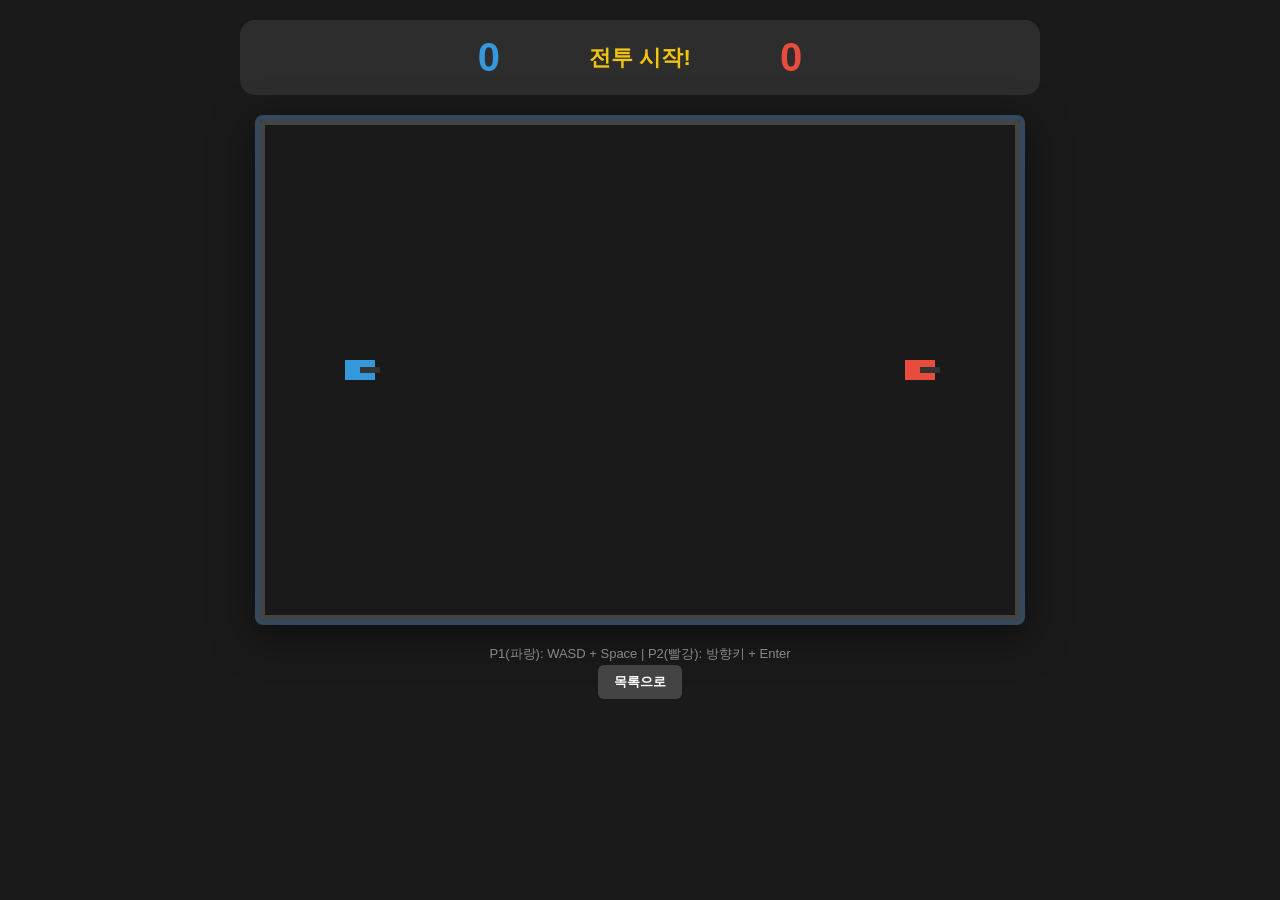
<file: tank.html>
<!DOCTYPE html><html><head><meta charset="UTF-8"><title>탱크 대결</title>
<link rel="stylesheet" href="style.css"></head><body>
<div class="container">
    <div class="status-bar">
        <div id="p1-score" style="font-size:40px; color:#3498db; font-weight:bold;">0</div>
        <div id="res-msg" style="font-size:22px; font-weight:bold; color:var(--timer); min-width:200px;">전투 시작!</div>
        <div id="p2-score" style="font-size:40px; color:#e74c3c; font-weight:bold;">0</div>
    </div>
    <canvas id="tankCanvas" width="760" height="500"></canvas>
    <div class="info-text">P1(파랑): WASD + Space | P2(빨강): 방향키 + Enter<br><button onclick="location.href='index.html'">목록으로</button></div>
</div>
<script>
    const cvs=document.getElementById("tankCanvas"), ctx=cvs.getContext("2d");
    const p1s=document.getElementById("p1-score"), p2s=document.getElementById("p2-score"), msg=document.getElementById("res-msg");
    let keys={}, bullets=[], particles=[], isOver=false;
    class Tank {
        constructor(x, y, color, ctrl) { this.x=x; this.y=y; this.color=color; this.angle=0; this.score=0; this.ctrl=ctrl; this.w=30; this.h=20; this.speed=0; this.cooldown=0; }
        update() {
            if(isOver) return;
            if(keys[this.ctrl.u]) this.speed=2.5; else if(keys[this.ctrl.d]) this.speed=-2; else this.speed*=0.9;
            if(keys[this.ctrl.l]) this.angle-=0.06; if(keys[this.ctrl.r]) this.angle+=0.06;
            let nx=this.x+Math.cos(this.angle)*this.speed, ny=this.y+Math.sin(this.angle)*this.speed;
            if(nx>20 && nx<740) this.x=nx; if(ny>20 && ny<480) this.y=ny;
            if(this.cooldown>0) this.cooldown--;
            if(keys[this.ctrl.f] && this.cooldown===0) { bullets.push({x:this.x+Math.cos(this.angle)*20, y:this.y+Math.sin(this.angle)*20, vx:Math.cos(this.angle)*5, vy:Math.sin(this.angle)*5, b:0}); this.cooldown=30; }
        }
        draw() { ctx.save(); ctx.translate(this.x, this.y); ctx.rotate(this.angle); ctx.fillStyle=this.color; ctx.fillRect(-this.w/2, -this.h/2, this.w, this.h); ctx.fillStyle="#333"; ctx.fillRect(0, -3, 20, 6); ctx.restore(); }
    }
    const p1=new Tank(100, 250, "#3498db", {u:'w', d:'s', l:'a', r:'d', f:' '});
    const p2=new Tank(660, 250, "#e74c3c", {u:'ArrowUp', d:'ArrowDown', l:'ArrowLeft', r:'ArrowRight', f:'Enter'});
    window.onkeydown=e=>keys[e.key.toLowerCase()]=keys[e.key]=true; 
    window.onkeyup=e=>keys[e.key.toLowerCase()]=keys[e.key]=false;
    function loop() {
        ctx.fillStyle="#1a1a1a"; ctx.fillRect(0,0,760,500); ctx.strokeStyle="#444"; ctx.lineWidth=10; ctx.strokeRect(0,0,760,500);
        [p1, p2].forEach(p=>{ p.update(); p.draw(); });
        bullets.forEach((b, i)=>{
            b.x+=b.vx; b.y+=b.vy; if(b.x<15 || b.x>745) { b.vx*=-1; b.b++; } if(b.y<15 || b.y>485) { b.vy*=-1; b.b++; }
            ctx.fillStyle="#fff"; ctx.beginPath(); ctx.arc(b.x, b.y, 4, 0, Math.PI*2); ctx.fill();
            [p1, p2].forEach(p=>{ if(Math.hypot(b.x-p.x, b.y-p.y)<18){ bullets.splice(i,1); if(p===p1) p2.score++; else p1.score++; p1s.innerText=p1.score; p2s.innerText=p2.score; p1.x=100; p1.y=250; p2.x=660; p2.y=250; if(p1.score>=5||p2.score>=5){isOver=true; msg.innerText=(p1.score>=5?"파랑":"빨강")+" 승리!";} } });
            if(b.b>2) bullets.splice(i, 1);
        });
        requestAnimationFrame(loop);
    } loop();
</script></body></html>
</file>
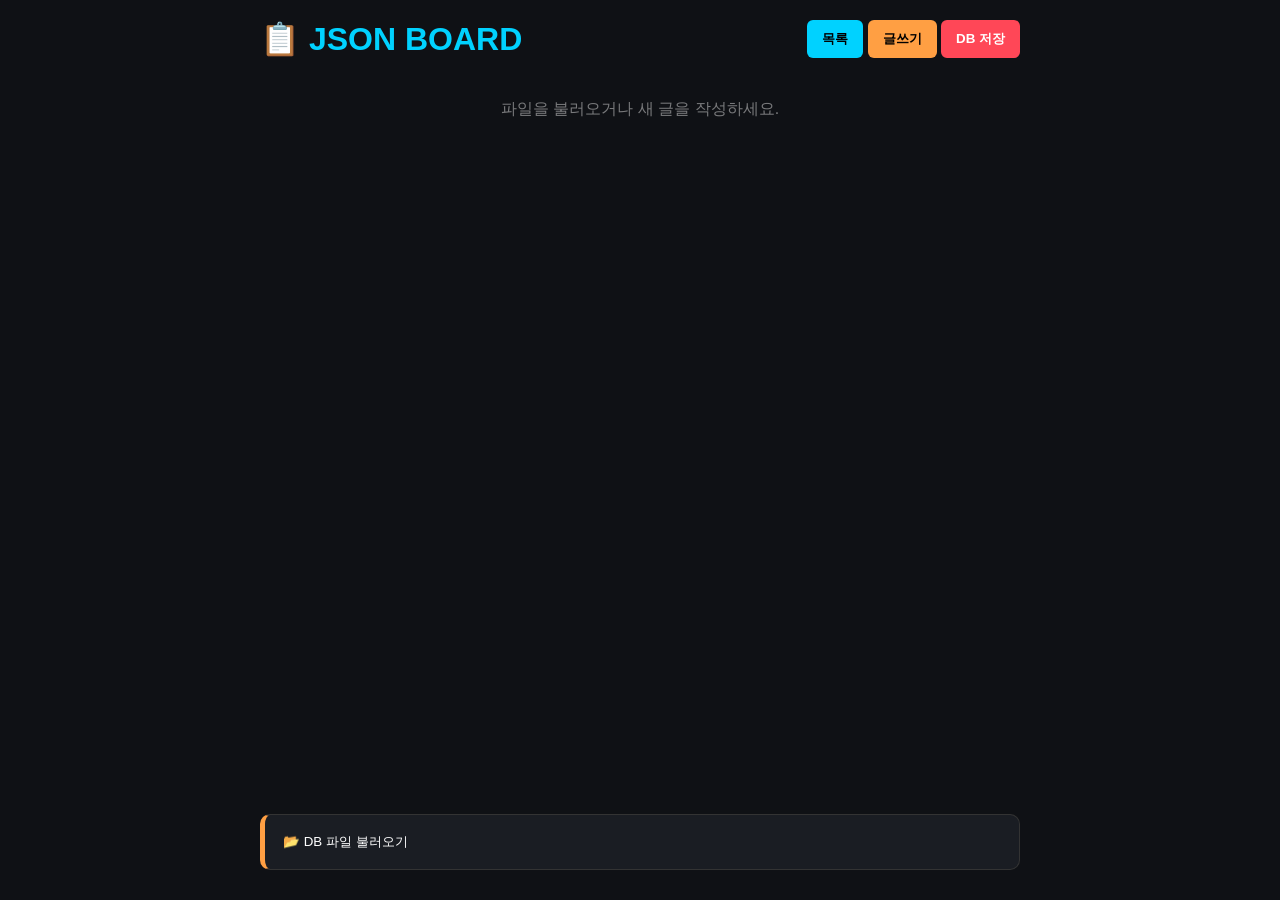
<file: rpg/board.html>
<!DOCTYPE html>
<html lang="ko">
<head>
    <meta charset="UTF-8">
    <title>JSON Board v1.1</title>
    <link rel="stylesheet" href="common.css">
    <style>
        .post-card { background: var(--card); border: 1px solid var(--border); padding: 20px; border-radius: 12px; margin-bottom: 15px; cursor: pointer; transition: 0.3s; }
        .post-card:hover { border-color: var(--point); transform: translateY(-3px); box-shadow: var(--neon-shadow); }
        .post-header { display: flex; justify-content: space-between; margin-bottom: 10px; font-size: 0.85em; color: var(--point); }
        .post-title { font-size: 1.2em; font-weight: bold; color: var(--text); }
        #editor-ui { display: none; background: var(--card); padding: 25px; border-radius: 20px; border: 1px solid var(--sub); }
        .nav-bar { display: flex; justify-content: space-between; align-items: center; margin-bottom: 25px; }
    </style>
</head>
<body>
    <div class="container">
        <div class="nav-bar">
            <h1 style="color:var(--point); margin:0;">📋 JSON BOARD</h1>
            <div>
                <button class="btn btn-blue" onclick="showList()">목록</button>
                <button class="btn btn-orange" onclick="showEditor()">글쓰기</button>
                <button class="btn btn-red" onclick="saveData()">DB 저장</button>
            </div>
        </div>

        <div id="list-ui" style="overflow-y: auto; flex-grow: 1;">
            <div id="post-container"></div>
        </div>

        <div id="view-ui" style="display:none; overflow-y: auto; flex-grow: 1;">
            <div id="view-content" class="opt-edit-card"></div>
            <button class="game-btn" onclick="showList()" style="margin-top:20px;">뒤로 가기</button>
        </div>

        <div id="editor-ui">
            <label>제목</label>
            <input type="text" id="post-title-in">
            <label>내용</label>
            <textarea id="post-content-in" rows="10"></textarea>
            <div class="grid-3" style="margin-top:20px;">
                <button class="btn btn-blue" style="grid-column: span 2;" onclick="addPost()">등록하기</button>
                <button class="btn btn-red" onclick="showList()">취소</button>
            </div>
        </div>
        
        <input type="file" id="db-loader" accept=".json" style="display:none" onchange="loadData(event)">
        <button class="game-btn" onclick="document.getElementById('db-loader').click()" style="margin-top:20px; border-left-color: var(--sub);">📂 DB 파일 불러오기</button>
    </div>

<script>
    let db = { posts: [] };

    // 최초 실행 시 빈 목록 렌더링
    window.onload = () => { renderList(); };

    function renderList() {
        showList();
        const container = document.getElementById('post-container');
        container.innerHTML = db.posts.length ? '' : '<p style="text-align:center; opacity:0.5;">파일을 불러오거나 새 글을 작성하세요.</p>';
        
        [...db.posts].reverse().forEach((post, index) => {
            const realIdx = db.posts.length - 1 - index;
            const card = document.createElement('div');
            card.className = 'post-card';
            card.innerHTML = `<div class="post-header"><span>#${realIdx + 1}</span><span>${post.date}</span></div>
                              <div class="post-title">${post.title}</div>`;
            card.onclick = () => viewPost(realIdx);
            container.appendChild(card);
        });
    }

    function addPost() {
        const title = document.getElementById('post-title-in').value;
        const content = document.getElementById('post-content-in').value;
        if(!title || !content) return;

        db.posts.push({ title, content, date: new Date().toLocaleString() });
        document.getElementById('post-title-in').value = '';
        document.getElementById('post-content-in').value = '';
        renderList();
    }

    function viewPost(idx) {
        const post = db.posts[idx];
        document.getElementById('list-ui').style.display = 'none';
        document.getElementById('view-ui').style.display = 'block';
        document.getElementById('view-content').innerHTML = `
            <h2 style="color:var(--point); margin:0;">${post.title}</h2>
            <p style="font-size:0.8em; color:var(--sub); opacity:0.7;">${post.date}</p>
            <hr style="border:0; border-top:1px solid var(--border); margin:20px 0;">
            <div style="white-space:pre-wrap;">${post.content}</div>
            <div style="margin-top:30px; text-align:right;"><button class="btn btn-red" onclick="deletePost(${idx})">삭제</button></div>`;
    }

    function deletePost(idx) {
        db.posts.splice(idx, 1);
        renderList();
    }

    function loadData(e) {
        const reader = new FileReader();
        reader.onload = (ev) => {
            db = JSON.parse(ev.target.result);
            renderList();
        };
        reader.readAsText(e.target.files[0]);
    }

    function saveData() {
        const a = document.createElement('a');
        a.href = URL.createObjectURL(new Blob([JSON.stringify(db, null, 2)], {type: "application/json"}));
        a.download = "board_db.json";
        a.click();
    }

    function showList() { document.getElementById('list-ui').style.display = 'block'; document.getElementById('editor-ui').style.display = 'none'; document.getElementById('view-ui').style.display = 'none'; }
    function showEditor() { document.getElementById('list-ui').style.display = 'none'; document.getElementById('view-ui').style.display = 'none'; document.getElementById('editor-ui').style.display = 'block'; }
</script>
</body>
</html>
</file>
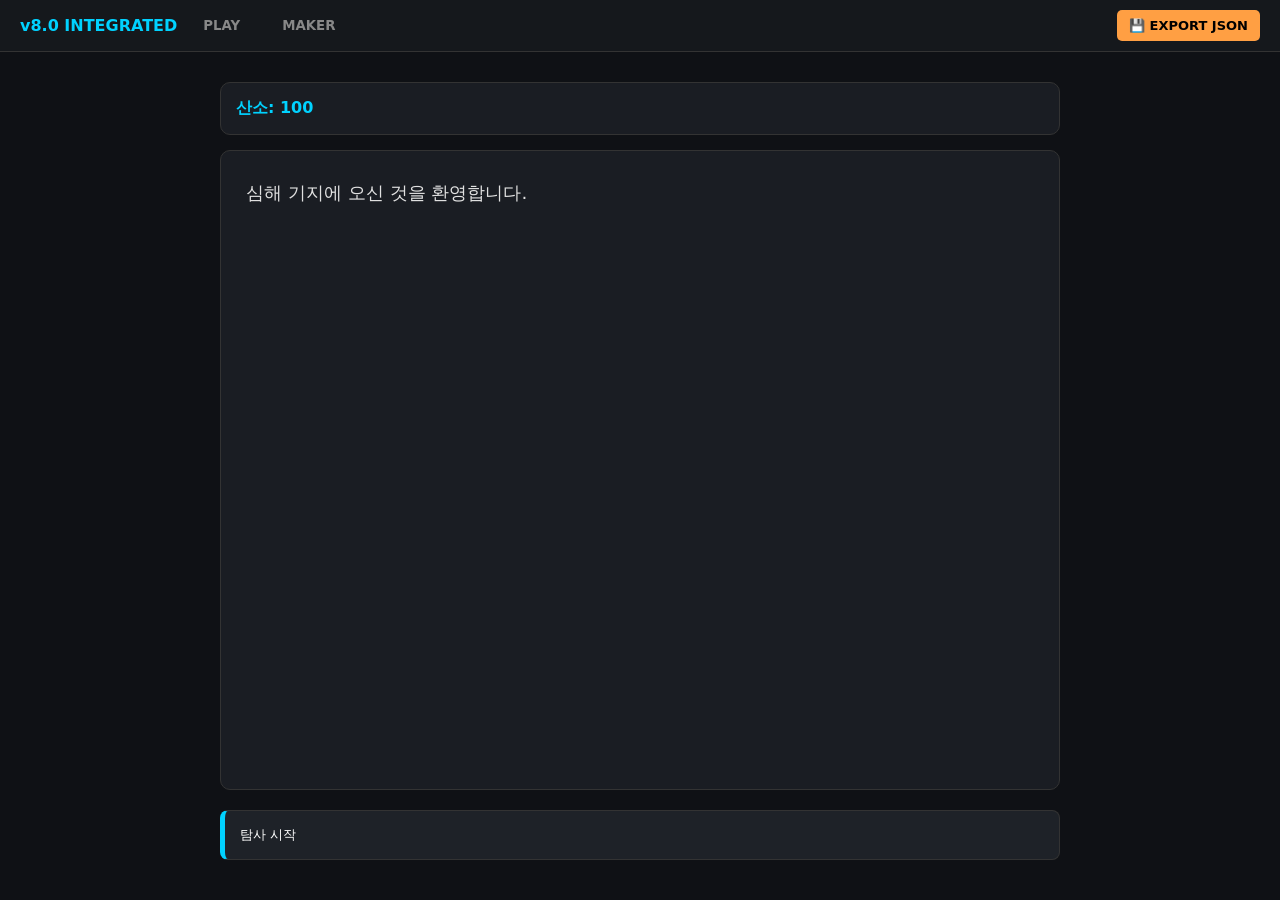
<file: rpg/maker.html>
<!DOCTYPE html>
<html lang="ko">
<head>
    <meta charset="UTF-8">
    <title>ENGINE v8.0 INTEGRATED</title>
    <style>
        :root { --bg: #0f1115; --card: #1a1d23; --text: #e0e0e0; --point: #00d2ff; --sub: #ff4757; --border: #333; }
        * { box-sizing: border-box; font-family: 'Pretendard', system-ui, sans-serif; }
        body { margin: 0; background: var(--bg); color: var(--text); overflow: hidden; height: 100vh; display: flex; flex-direction: column; }
        
        /* Nav & UI Components */
        nav { background: #15181c; border-bottom: 1px solid var(--border); display: flex; padding: 10px 20px; gap: 10px; align-items: center; }
        .nav-btn { padding: 8px 16px; border: none; background: none; color: #888; font-weight: bold; cursor: pointer; }
        .nav-btn.active { color: var(--point); border-bottom: 2px solid var(--point); }
        .btn { padding: 8px 12px; border: none; border-radius: 5px; cursor: pointer; font-weight: bold; font-size: 13px; }
        .btn-blue { background: var(--point); color: #000; }
        .btn-orange { background: #ff9f43; color: #000; }
        .btn-red { background: var(--sub); color: #fff; }

        /* Main Layout */
        .container { flex: 1; display: flex; overflow: hidden; }
        #view-player, #view-maker { flex: 1; display: none; overflow: hidden; }
        
        /* Player Display */
        #view-player { flex-direction: column; padding: 30px; max-width: 900px; margin: 0 auto; }
        .stat-bar { background: var(--card); border: 1px solid var(--border); padding: 15px; border-radius: 10px; margin-bottom: 15px; display: flex; gap: 20px; color: var(--point); font-weight: bold; }
        #scene-box { flex: 1; overflow-y: auto; background: var(--card); border: 1px solid var(--border); padding: 25px; border-radius: 10px; margin-bottom: 20px; font-size: 1.15rem; line-height: 1.8; white-space: pre-wrap; }
        .choice-btn { width: 100%; padding: 15px; margin-bottom: 10px; background: #1e2228; border: 1px solid var(--border); border-left: 5px solid var(--point); color: #fff; border-radius: 8px; cursor: pointer; text-align: left; }
        .choice-btn:disabled { opacity: 0.3; cursor: not-allowed; }

        /* Maker Layout */
        #side-list { width: 250px; background: #15181c; border-right: 1px solid var(--border); padding: 15px; overflow-y: auto; }
        #editor-area { flex: 1; padding: 25px; overflow-y: auto; background: #0c0e12; }
        .node-card { padding: 10px; background: var(--card); border: 1px solid var(--border); margin-bottom: 8px; border-radius: 5px; cursor: pointer; font-size: 13px; }
        .node-card.active { border-color: var(--point); background: rgba(0,210,255,0.1); }
        .card { background: var(--card); border: 1px solid var(--border); padding: 15px; border-radius: 8px; margin-bottom: 15px; }
        input, textarea, select { width: 100%; background: #000; color: #fff; border: 1px solid var(--border); border-radius: 4px; padding: 8px; margin-top: 5px; }

        /* Modal */
        #modal { position: fixed; inset: 0; background: rgba(0,0,0,0.8); display: none; align-items: center; justify-content: center; z-index: 99; }
        #modal-box { background: var(--card); border: 2px solid var(--sub); padding: 25px; border-radius: 15px; width: 400px; text-align: center; }
    </style>
</head>
<body>

<nav>
    <div style="font-weight:bold; color:var(--point);">v8.0 INTEGRATED</div>
    <button class="nav-btn active" onclick="tab('player')">PLAY</button>
    <button class="nav-btn" onclick="tab('maker')">MAKER</button>
    <div style="flex:1"></div>
    <button class="btn btn-orange" onclick="saveData()">💾 EXPORT JSON</button>
</nav>

<div class="container">
    <div id="view-player">
        <div class="stat-bar" id="p-stats"></div>
        <div id="scene-box"></div>
        <div id="choice-area"></div>
    </div>

    <div id="view-maker">
        <div id="side-list">
            <button class="btn btn-blue" style="width:100%; margin-bottom:15px;" onclick="addNode()">+ NEW NODE</button>
            <div id="node-list"></div>
        </div>
        <div id="editor-area">
            <div class="card">
                <b>SCENARIO CONFIG</b>
                <input id="cfg-title" placeholder="Game Title">
                <div id="stat-list"></div>
                <button class="btn btn-blue" onclick="addStat()" style="margin-top:10px;">+ STAT</button>
            </div>
            <div id="node-editor" style="display:none">
                <div class="card">
                    <input id="ed-id" onblur="renameNode(this.value)" style="font-weight:bold; color:var(--point)">
                    <textarea id="ed-text" rows="5" oninput="updText(this.value)"></textarea>
                </div>
                <div id="opt-list"></div>
                <button class="btn btn-blue" onclick="addOpt()">+ OPTION</button>
                <div id="auto-list" style="margin-top:20px;"></div>
                <button class="btn btn-orange" onclick="addAuto()">+ AUTO EVENT</button>
            </div>
        </div>
    </div>
</div>

<div id="modal">
    <div id="modal-box">
        <div id="modal-text"></div><br>
        <button class="btn btn-blue" style="width:100%" onclick="closeModal()">확인</button>
    </div>
</div>

<script>
/* --- INTEGRATED DATA --- */
let sc = {
    config: { title: "심해 탈출 v8", stats: [{key:"oxygen", label:"산소", initial:100}] },
    scenes: {
        "start": { text: "심해 기지에 오신 것을 환영합니다.", options: [{text:"탐사 시작", next:"hallway", effects:{oxygen:-10}}], autoEvents: [] },
        "hallway": { text: "좁고 어두운 복도입니다.", options: [{text:"더 깊이", next:"hallway", effects:{oxygen:-20}}], 
          autoEvents: [{statKey:"oxygen", threshold:1, next:"dead", message:"산소가 다 떨어졌습니다!"}] },
        "dead": { text: "게임 오버.", options: [{text:"다시 시작", isReset:true}], autoEvents: [] }
    }
};

let state = { stats: {}, clicks: {}, next: null };

/* --- CORE LOGIC --- */
function init() {
    state.clicks = {};
    sc.config.stats.forEach(s => state.stats[s.key] = Number(s.initial));
    render("start");
}

function render(id) {
    const n = sc.scenes[id]; if(!n) return;
    
    // Check Auto Events
    if(n.autoEvents) {
        for(let a of n.autoEvents) {
            if((state.stats[a.statKey]||0) < a.threshold) { showModal(a.message, a.next||id); return; }
        }
    }

    // UI Render
    document.getElementById('p-stats').innerHTML = sc.config.stats.map(s => `<span>${s.label}: ${state.stats[s.key]}</span>`).join('');
    document.getElementById('scene-box').innerText = n.text;
    const area = document.getElementById('choice-area'); area.innerHTML = "";

    n.options.forEach((o, i) => {
        const key = `${id}_${i}`;
        if(o.max && (state.clicks[key]||0) >= o.max) return;
        const btn = document.createElement('button'); btn.className = "choice-btn";
        btn.innerText = o.text + (o.max ? ` (${state.clicks[key]||0}/${o.max})` : "");
        btn.onclick = () => {
            state.clicks[key] = (state.clicks[key]||0) + 1;
            if(o.isReset) return init();
            if(o.effects) Object.entries(o.effects).forEach(([k,v]) => state.stats[k] += v);
            render(o.next || id);
        };
        area.appendChild(btn);
    });
}

function showModal(t, n) { document.getElementById('modal-text').innerText = t; document.getElementById('modal').style.display="flex"; state.next = n; }
function closeModal() { document.getElementById('modal').style.display="none"; render(state.next); }

/* --- MAKER LOGIC --- */
let curId = "start";
function tab(t) {
    document.querySelectorAll('.nav-btn').forEach(b => b.classList.toggle('active', b.innerText.toLowerCase().includes(t)));
    document.getElementById('view-player').style.display = t==='player'?'flex':'none';
    document.getElementById('view-maker').style.display = t==='maker'?'flex':'none';
    if(t==='player') init(); else syncMaker();
}

function syncMaker() {
    document.getElementById('cfg-title').value = sc.config.title;
    const list = document.getElementById('node-list'); list.innerHTML = "";
    Object.keys(sc.scenes).forEach(id => {
        const d = document.createElement('div'); d.className = `node-card ${curId===id?'active':''}`;
        d.innerText = id; d.onclick = () => loadNode(id);
        list.appendChild(d);
    });
    renderStatList();
}

function loadNode(id) {
    curId = id; const n = sc.scenes[id];
    document.getElementById('node-editor').style.display = "block";
    document.getElementById('ed-id').value = id;
    document.getElementById('ed-text').value = n.text;
    syncMaker(); renderOptList(); renderAutoList();
}

function renderStatList() {
    const l = document.getElementById('stat-list'); l.innerHTML = "";
    sc.config.stats.forEach((s, i) => {
        const d = document.createElement('div'); d.style="display:flex; gap:5px; margin-top:5px;";
        d.innerHTML = `<input value="${s.label}" oninput="sc.config.stats[${i}].label=this.value">
                       <input value="${s.key}" onblur="sc.config.stats[${i}].key=this.value">
                       <input type="number" value="${s.initial}" oninput="sc.config.stats[${i}].initial=Number(this.value)">`;
        l.appendChild(d);
    });
}

function renderOptList() {
    const l = document.getElementById('opt-list'); l.innerHTML = "<b>Options</b>";
    sc.scenes[curId].options.forEach((o, i) => {
        const d = document.createElement('div'); d.className = "card";
        d.innerHTML = `<input value="${o.text}" oninput="sc.scenes['${curId}'].options[${i}].text=this.value">
                       <div style="display:flex; gap:5px;"><input placeholder="Next" value="${o.next||''}" oninput="sc.scenes['${curId}'].options[${i}].next=this.value">
                       <input type="number" placeholder="Max" value="${o.max||''}" oninput="sc.scenes['${curId}'].options[${i}].max=Number(this.value)"></div>
                       <label><input type="checkbox" ${o.isReset?'checked':''} onchange="sc.scenes['${curId}'].options[${i}].isReset=this.checked"> Reset</label>
                       <button class="btn btn-red" onclick="sc.scenes['${curId}'].options.splice(${i},1); renderOptList();" style="width:100%; margin-top:5px;">DEL</button>`;
        l.appendChild(d);
    });
}

function renderAutoList() {
    const l = document.getElementById('auto-list'); l.innerHTML = "<b>Auto Events</b>";
    sc.scenes[curId].autoEvents.forEach((a, i) => {
        const d = document.createElement('div'); d.className = "card";
        d.innerHTML = `<select onchange="sc.scenes['${curId}'].autoEvents[${i}].statKey=this.value">
                       ${sc.config.stats.map(s=>`<option value="${s.key}" ${s.key===a.statKey?'selected':''}>${s.label}</option>`).join('')}</select>
                       가 <input type="number" value="${a.threshold}" oninput="sc.scenes['${curId}'].autoEvents[${i}].threshold=Number(this.value)"> 미만 시
                       <input placeholder="Next" value="${a.next||''}" oninput="sc.scenes['${curId}'].autoEvents[${i}].next=this.value">
                       <textarea oninput="sc.scenes['${curId}'].autoEvents[${i}].message=this.value">${a.message}</textarea>`;
        l.appendChild(d);
    });
}

function addNode() { const id = "node_"+Date.now().toString().slice(-4); sc.scenes[id] = {text:"New", options:[], autoEvents:[]}; loadNode(id); }
function addStat() { sc.config.stats.push({key:"new", label:"새 스탯", initial:0}); renderStatList(); }
function addOpt() { sc.scenes[curId].options.push({text:"New Option", next:""}); renderOptList(); }
function addAuto() { sc.scenes[curId].autoEvents.push({statKey:sc.config.stats[0].key, threshold:0, next:"", message:"Alert!"}); renderAutoList(); }
function updText(v) { sc.scenes[curId].text = v; }
function renameNode(v) { if(!v || v===curId) return; sc.scenes[v]=sc.scenes[curId]; delete sc.scenes[curId]; curId=v; syncMaker(); }
function saveData() { 
    const b = new Blob([JSON.stringify(sc, null, 2)], {type:"application/json"});
    const a = document.createElement('a'); a.href = URL.createObjectURL(b); a.download = "scenario.json"; a.click();
}

// Start
tab('player');
</script>
</body>
</html>
</file>
<file: style.css>
:root {
    --bg: #1a1a1a;
    --card: #2d2d2d;
    --accent: #3498db;
    --danger: #e74c3c;
    --p1: #3498db; /* 파랑 */
    --p2: #e74c3c; /* 빨강 */
    --timer: #f1c40f; /* 노랑 */
}

body {
    background: var(--bg);
    color: #fff;
    font-family: 'Malgun Gothic', sans-serif;
    margin: 0;
    display: flex;
    flex-direction: column;
    align-items: center;
    overflow-x: hidden;
}

.container { width: 800px; margin: 0 auto; text-align: center; padding: 20px 0; }

/* 공통 UI 요소 */
.status-bar {
    display: flex; justify-content: center; gap: 40px; 
    background: var(--card); padding: 15px 40px; border-radius: 15px; 
    margin-bottom: 20px; align-items: center;
}

.player { opacity: 0.3; transition: 0.3s; min-width: 80px; }
.player.active { opacity: 1; color: var(--accent); transform: scale(1.1); font-weight: bold; }

canvas { border: 5px solid #34495e; border-radius: 8px; box-shadow: 0 10px 40px rgba(0,0,0,0.5); cursor: pointer; }

button {
    padding: 8px 16px; border: none; border-radius: 6px; cursor: pointer;
    background: #444; color: #fff; font-weight: bold; transition: 0.2s;
}
button:hover { background: var(--accent); }

.info-text { margin-top: 15px; color: #888; font-size: 13px; line-height: 1.6; }

.result-msg {
    font-size: 24px;
    font-weight: bold;
    margin-top: 10px;
    height: 30px; /* 공간 고정 */
}
#timer.hidden { display: none; }
</file>
<file: rpg/common.css>
:root { 
    --bg: #0f1115; --card: #1a1d23; --text: #e0e0e0; 
    --point: #00d2ff; --sub: #ff9f43; --danger: #ff4757; --border: #333;
}
body { background: var(--bg); color: var(--text); font-family: sans-serif; margin: 0; overflow: hidden; }
.container { max-width: 800px; height: 100vh; margin: 0 auto; padding: 20px; display: flex; flex-direction: column; box-sizing: border-box; }
#status-bar { display: flex; flex-wrap: wrap; gap: 15px; padding: 12px; background: rgba(0,0,0,0.3); border: 1px solid var(--border); margin-bottom: 10px; color: var(--point); font-weight: bold; border-radius: 8px; }
#inventory-bar { background: rgba(255,159,67,0.1); padding: 10px; border-radius: 8px; margin-bottom: 15px; border-left: 5px solid var(--sub); color: var(--sub); font-size: 0.9em; }
#scene-scroll { flex: 1; overflow-y: auto; margin-bottom: 15px; }
#scene-text { font-size: 1.1em; white-space: pre-wrap; line-height: 1.7; }
.game-btn { display: block; width: 100%; padding: 18px; margin: 10px 0; background: var(--card); color: #fff; border: 1px solid var(--border); border-left: 5px solid var(--point); border-radius: 10px; cursor: pointer; text-align: left; transition: 0.2s; }
.game-btn:hover:not(:disabled) { border-color: var(--sub); transform: translateX(5px); }
.game-btn:disabled { opacity: 0.3; cursor: not-allowed; }
#msg-box { position: fixed; top: 50%; left: 50%; transform: translate(-50%, -50%); width: 85%; max-width: 450px; background: var(--card); border: 2px solid var(--sub); padding: 25px; border-radius: 20px; display: none; z-index: 10000; text-align: center; }
.opt-edit-card { background: #1e2228; padding: 15px; border-radius: 10px; margin-top: 15px; border: 1px solid #333; }
.res-edit-card { background: #15181c; padding: 10px; border-radius: 8px; margin-top: 5px; border: 1px dashed #444; }
.btn { padding: 10px 15px; border-radius: 6px; border: none; cursor: pointer; font-weight: bold; }
.btn-blue { background: var(--point); color: #000; }
.btn-orange { background: var(--sub); color: #000; }
.btn-red { background: var(--danger); color: #fff; }
input, textarea, select { width: 100%; padding: 10px; background: #000; border: 1px solid #333; color: #fff; border-radius: 5px; box-sizing: border-box; margin-top: 5px; }
</file>
